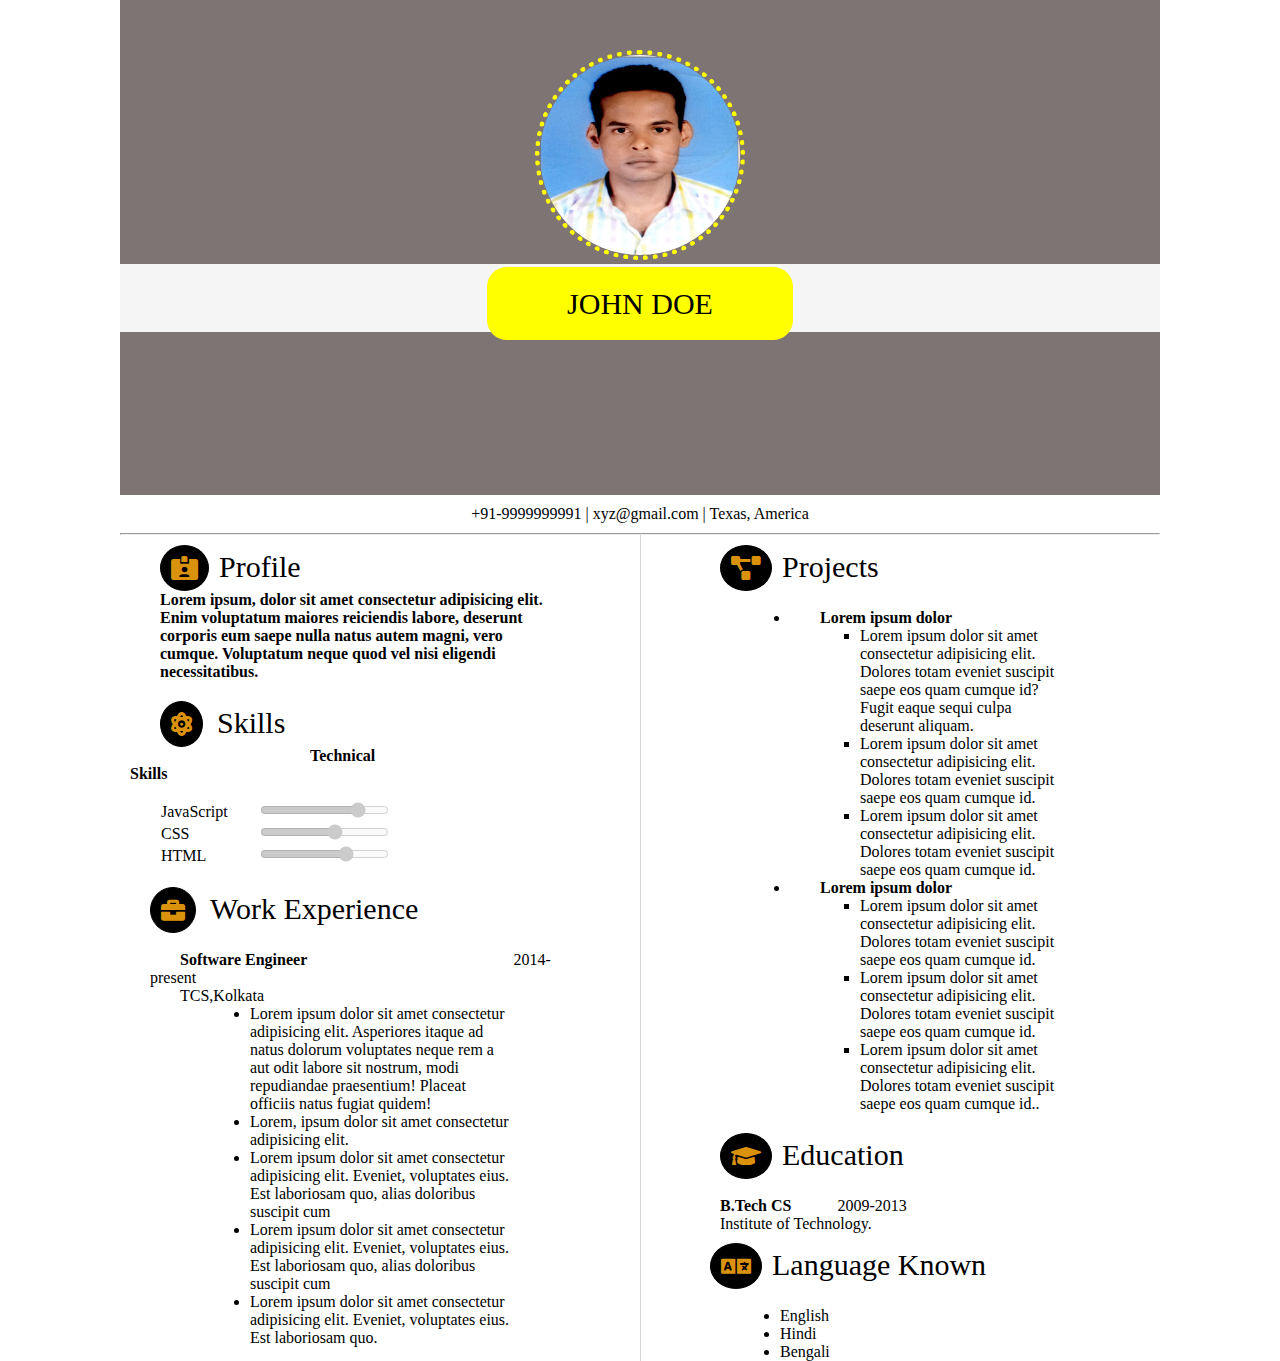
<file: week4tasks/index.html>
<!DOCTYPE html>
<html lang="en">
  <head>
    <meta charset="UTF-8" />
    <meta name="viewport" content="width=device-width, initial-scale=1.0" />
    <title>Resume</title>
    <link
      rel="stylesheet"
      href="https://cdnjs.cloudflare.com/ajax/libs/font-awesome/5.15.1/css/all.min.css"
    />
    <link rel="stylesheet" href="styles.css" />
  </head>

  <body>
    <header>
      <div class="header-class">
        <img src="bpic.jpg" alt="dp" />
        <div class="overlap"></div>
        <div class="name">
          <span class="s-name">John Doe</span>
        </div>
      </div>
    </header>
    <div class="address">
      <p class="p-address">+91-9999999991 | xyz@gmail.com | Texas, America</p>
      <hr />
    </div>

    <div class="column">
      <div class="profile">
        <i class="fas fa-id-card-alt profile"></i
        ><span class="span">Profile</span>
        <h4>
          Lorem ipsum, dolor sit amet consectetur adipisicing elit. Enim
          voluptatum maiores reiciendis labore, deserunt corporis eum saepe
          nulla natus autem magni, vero cumque. Voluptatum neque quod vel nisi
          eligendi necessitatibus.
        </h4>
      </div>
      <div class="skills">
        <i class="fas fa-atom"></i> <span class="span">Skills</span>
        <table>
          <br />
          <b style="padding: 150px">Technical Skills</b>
          <br />
          <br />
          <tr>
            <td>JavaScript</td>
            <td>
              <input
                type="range"
                min="1"
                max="100"
                value="80"
                class="slider"
                disabled
              />
            </td>
          </tr>
          <tr>
            <td>CSS</td>
            <td>
              <input
                type="range"
                min="1"
                max="100"
                value="60"
                class="slider"
                disabled
              />
            </td>
          </tr>
          <tr>
            <td>HTML</td>
            <td>
              <input
                type="range"
                min="1"
                max="100"
                value="70"
                class="slider"
                disabled
              />
            </td>
          </tr>
        </table>
      </div>
      <div class="work-exp">
        <i class="fas fa-briefcase"></i>
        <span class="span">Work Experience</span>
        <br />
        <br />

        <div class="work-exp-sub">
          <b>Software Engineer</b
          ><span style="margin-left: 41%"> 2014-present</span><br />

          <div>TCS,Kolkata</div>
          <ul>
            <li>
              Lorem ipsum dolor sit amet consectetur adipisicing elit.
              Asperiores itaque ad natus dolorum voluptates neque rem a aut odit
              labore sit nostrum, modi repudiandae praesentium! Placeat officiis
              natus fugiat quidem!
            </li>
            <li>Lorem, ipsum dolor sit amet consectetur adipisicing elit.</li>
            <li>
              Lorem ipsum dolor sit amet consectetur adipisicing elit. Eveniet,
              voluptates eius. Est laboriosam quo, alias doloribus suscipit cum
            </li>
            <li>
              Lorem ipsum dolor sit amet consectetur adipisicing elit. Eveniet,
              voluptates eius. Est laboriosam quo, alias doloribus suscipit cum
            </li>
            <li>
              Lorem ipsum dolor sit amet consectetur adipisicing elit. Eveniet,
              voluptates eius. Est laboriosam quo.
            </li>
          </ul>
        </div>
      </div>
      <div class="projects">
        <i class="fas fa-project-diagram"></i><span class="span">Projects</span>
        <br />
        <br />
        <ul>
          <li>
            <b>Lorem ipsum dolor</b>
          </li>
          <ul type="square">
            <li>
              Lorem ipsum dolor sit amet consectetur adipisicing elit. Dolores
              totam eveniet suscipit saepe eos quam cumque id? Fugit eaque sequi
              culpa deserunt aliquam.
            </li>
            <li>
              Lorem ipsum dolor sit amet consectetur adipisicing elit. Dolores
              totam eveniet suscipit saepe eos quam cumque id.
            </li>
            <li>
              Lorem ipsum dolor sit amet consectetur adipisicing elit. Dolores
              totam eveniet suscipit saepe eos quam cumque id.
            </li>
          </ul>
          <li><b>Lorem ipsum dolor</b></li>
          <ul type="square">
            <li>
              Lorem ipsum dolor sit amet consectetur adipisicing elit. Dolores
              totam eveniet suscipit saepe eos quam cumque id.
            </li>
            <li>
              Lorem ipsum dolor sit amet consectetur adipisicing elit. Dolores
              totam eveniet suscipit saepe eos quam cumque id.
            </li>
            <li>
              Lorem ipsum dolor sit amet consectetur adipisicing elit. Dolores
              totam eveniet suscipit saepe eos quam cumque id..
            </li>
          </ul>
        </ul>
      </div>

      <div class="education">
        <i class="fas fa-graduation-cap"></i><span class="span">Education</span>
        <br />
        <br />
        <strong>B.Tech CS</strong> &nbsp;&nbsp;&nbsp;2009-2013<br />
        <p>Institute of Technology.</p>
      </div>

      <div class="language">
        <i class="fas fa-language"></i><span class="span">Language Known</span>
        <br />
        <br />
        <ul>
          <li>English</li>
          <li>Hindi</li>
          <li>Bengali</li>
        </ul>
      </div>
    </div>
  </body>
</html>
</file>
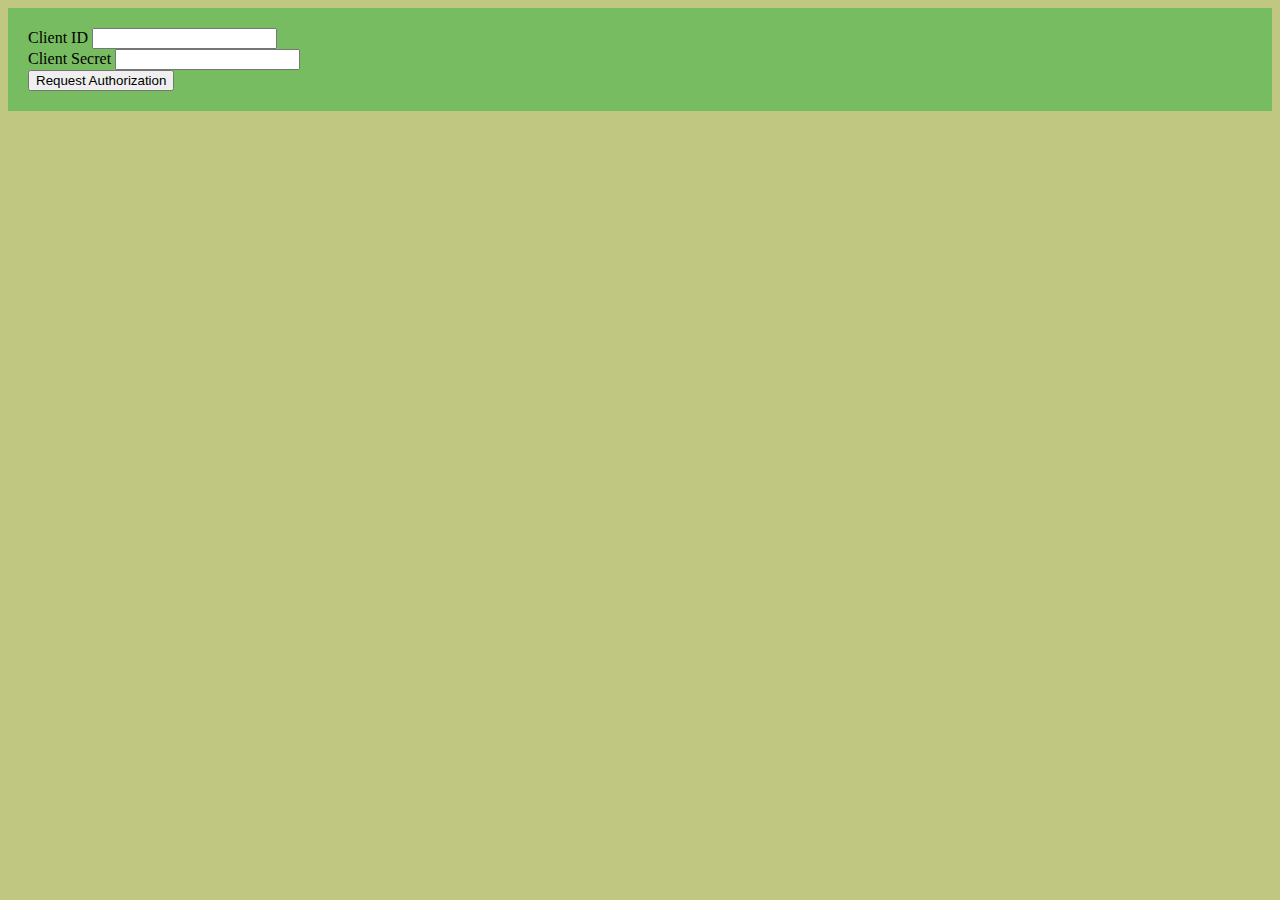
<file: hackathon/Spotify-clone/index.html>
<!DOCTYPE html>
<html lang="en">
  <head>
    <meta charset="UTF-8" />
    <meta name="viewport" content="width=device-width, initial-scale=1.0" />
    <title>Spotify Clone</title>
    <link
      href="https://cdn.jsdelivr.net/npm/bootstrap@5.0.0-beta1/dist/css/bootstrap.min.css"
      rel="stylesheet"
      integrity="sha384-giJF6kkoqNQ00vy+HMDP7azOuL0xtbfIcaT9wjKHr8RbDVddVHyTfAAsrekwKmP1"
      crossorigin="anonymous"
    />
    <link href="style.css" rel="stylesheet" />
    <script src="app.js"></script>
  </head>

  <body onload="onPageLoad()">
    <div class="container">
      <div id="tokenSection" class="row">
        <div class="col">
          <div class="mb-3">
            <label for="clientId" class="form-label">Client ID</label>
            <input
              type="text"
              class="form-control"
              id="clientId"
              placeholder=""
            />
          </div>
          <div class="mb-3">
            <label for="clientSecret" class="form-label">Client Secret</label>
            <input
              type="text"
              class="form-control"
              id="clientSecret"
              placeholder=""
            />
          </div>
          <input
            class="btn btn-primary btn-lg"
            type="button"
            onclick="requestAuthorization()"
            value="Request Authorization"
          /><br />
        </div>
      </div>
      <div id="playlistSection" class="row">
        <div class="col">
          <div class="mb-3">
            <label for="playlists" class="form-label">Playlists</label>
            <select id="playlists" class="form-control"></select>
            <input
              class="btn btn-primary btn-sm mt-3"
              type="button"
              onclick="refreshPlaylists()"
              value="Refresh Playlists"
            />
          </div>

          <div class="mb-3">
            <label for="tracks" class="form-label">Tracks</label>
            <select id="tracks" class="form-control"></select>
            <input
              class="btn btn-primary btn-sm mt-3"
              type="button"
              onclick="fetchTracks()"
              value="Fetch Tracks"
            />
          </div>
          <div class="row mt-3">
            <h6>Playlists Cover</h6>

            <div id="playlistCover" class="row"></div>
          </div>

          <div class="row mt-3">
            <h6>Songs</h6>

            <div id="albumCover" class="row"></div>
          </div>
        </div>
      </div>
    </div>
  </body>
</html>
</file>
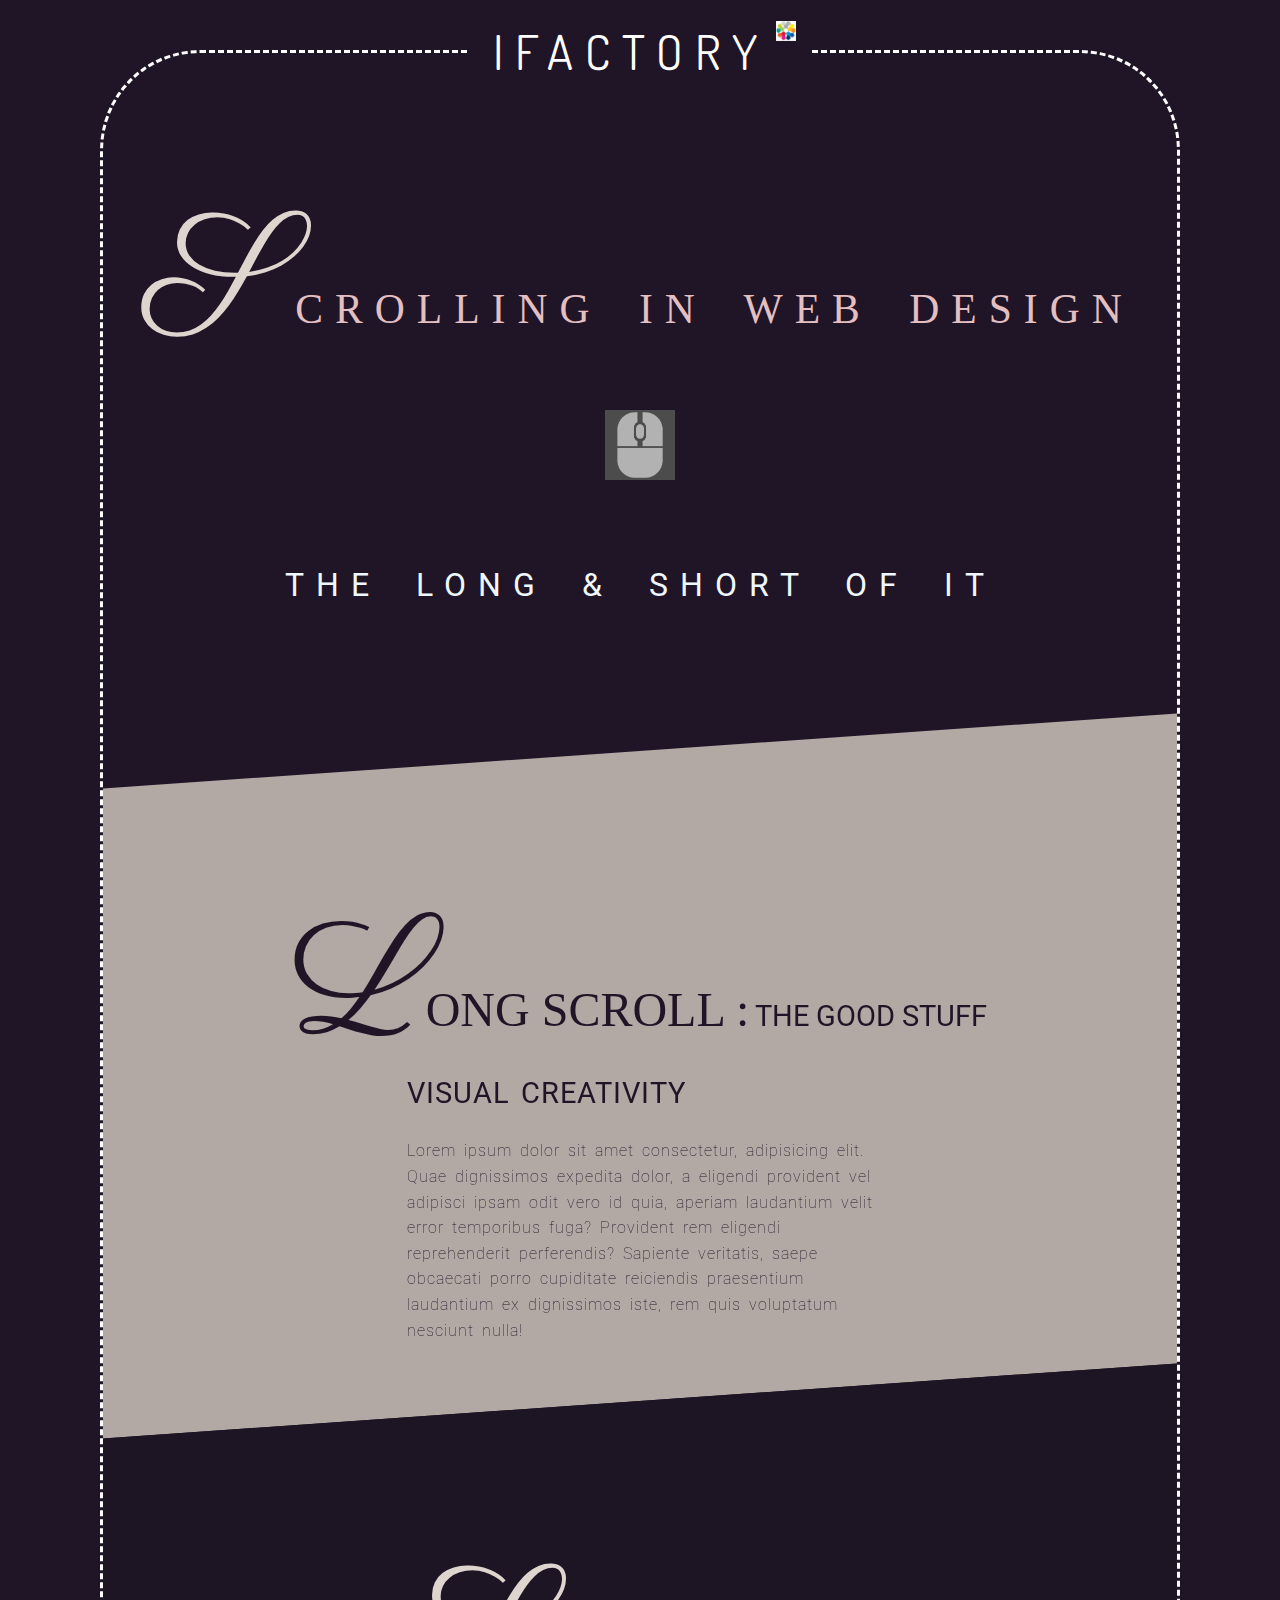
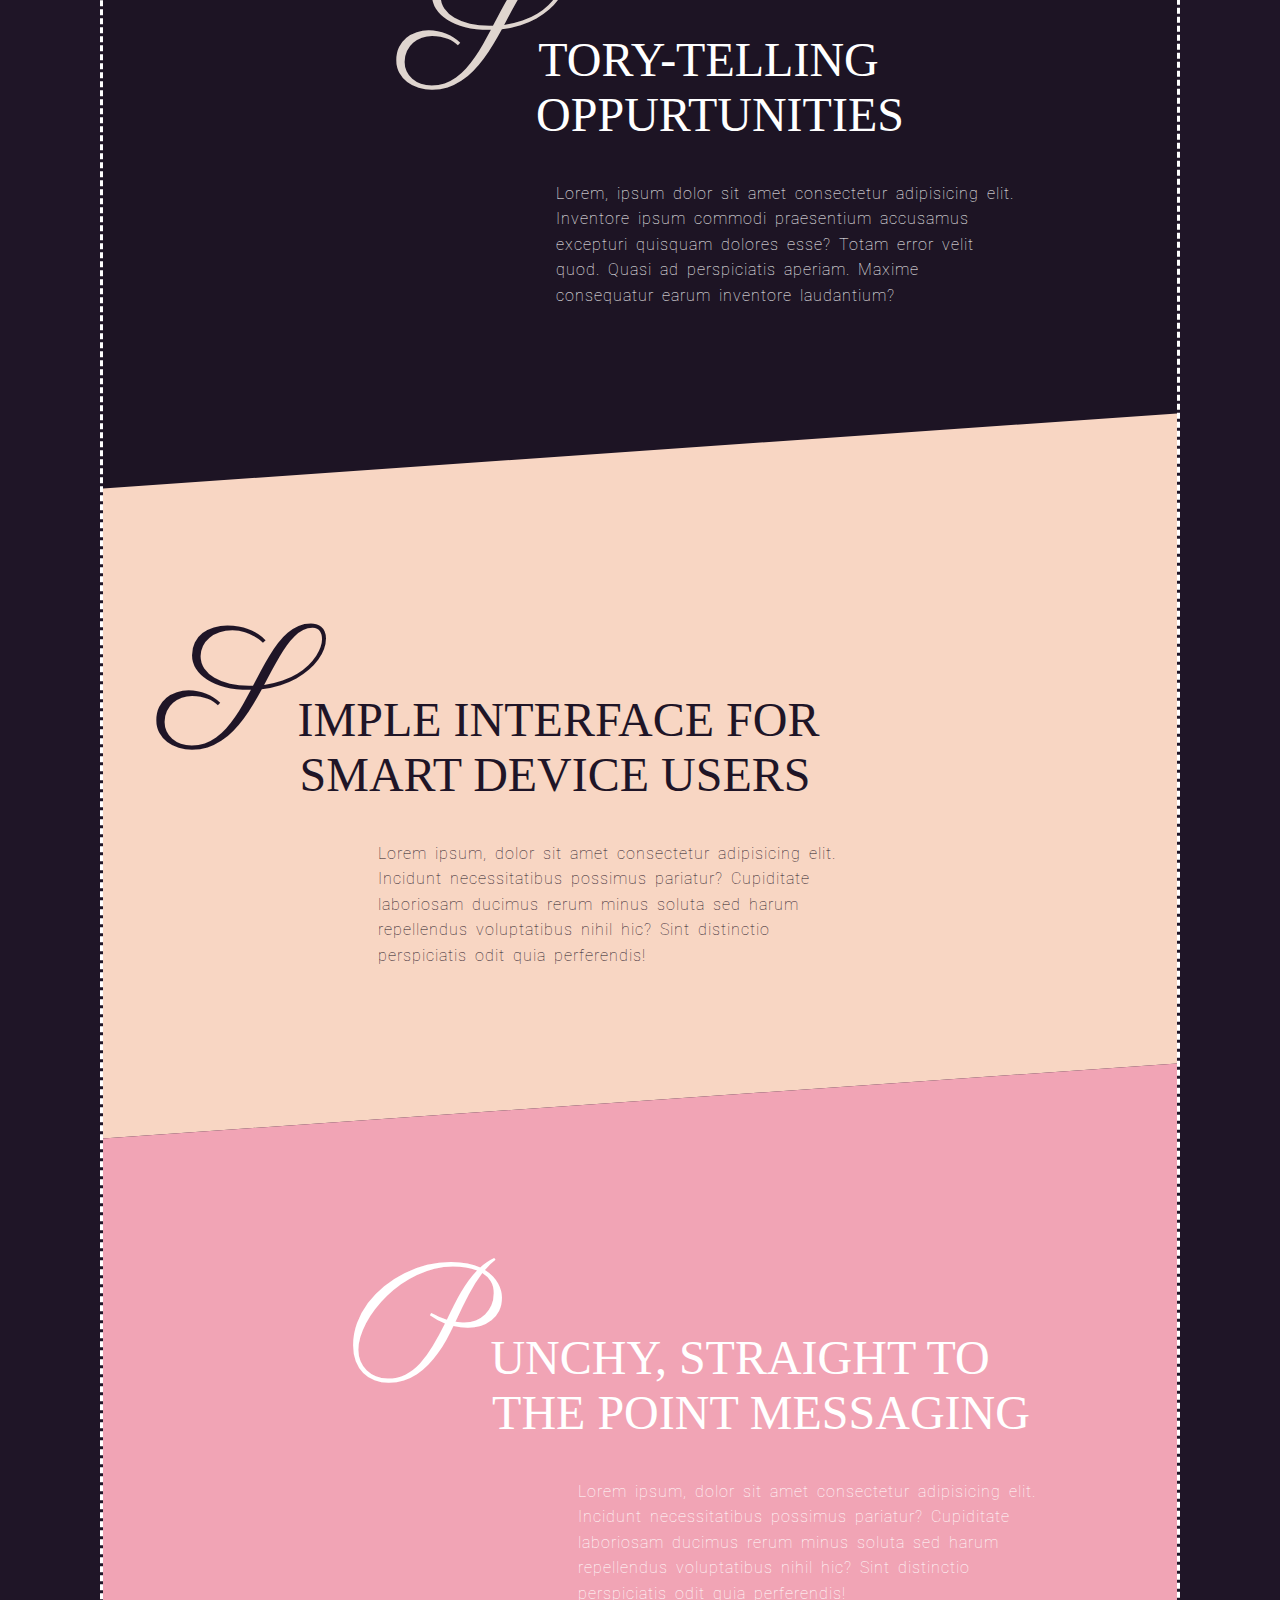
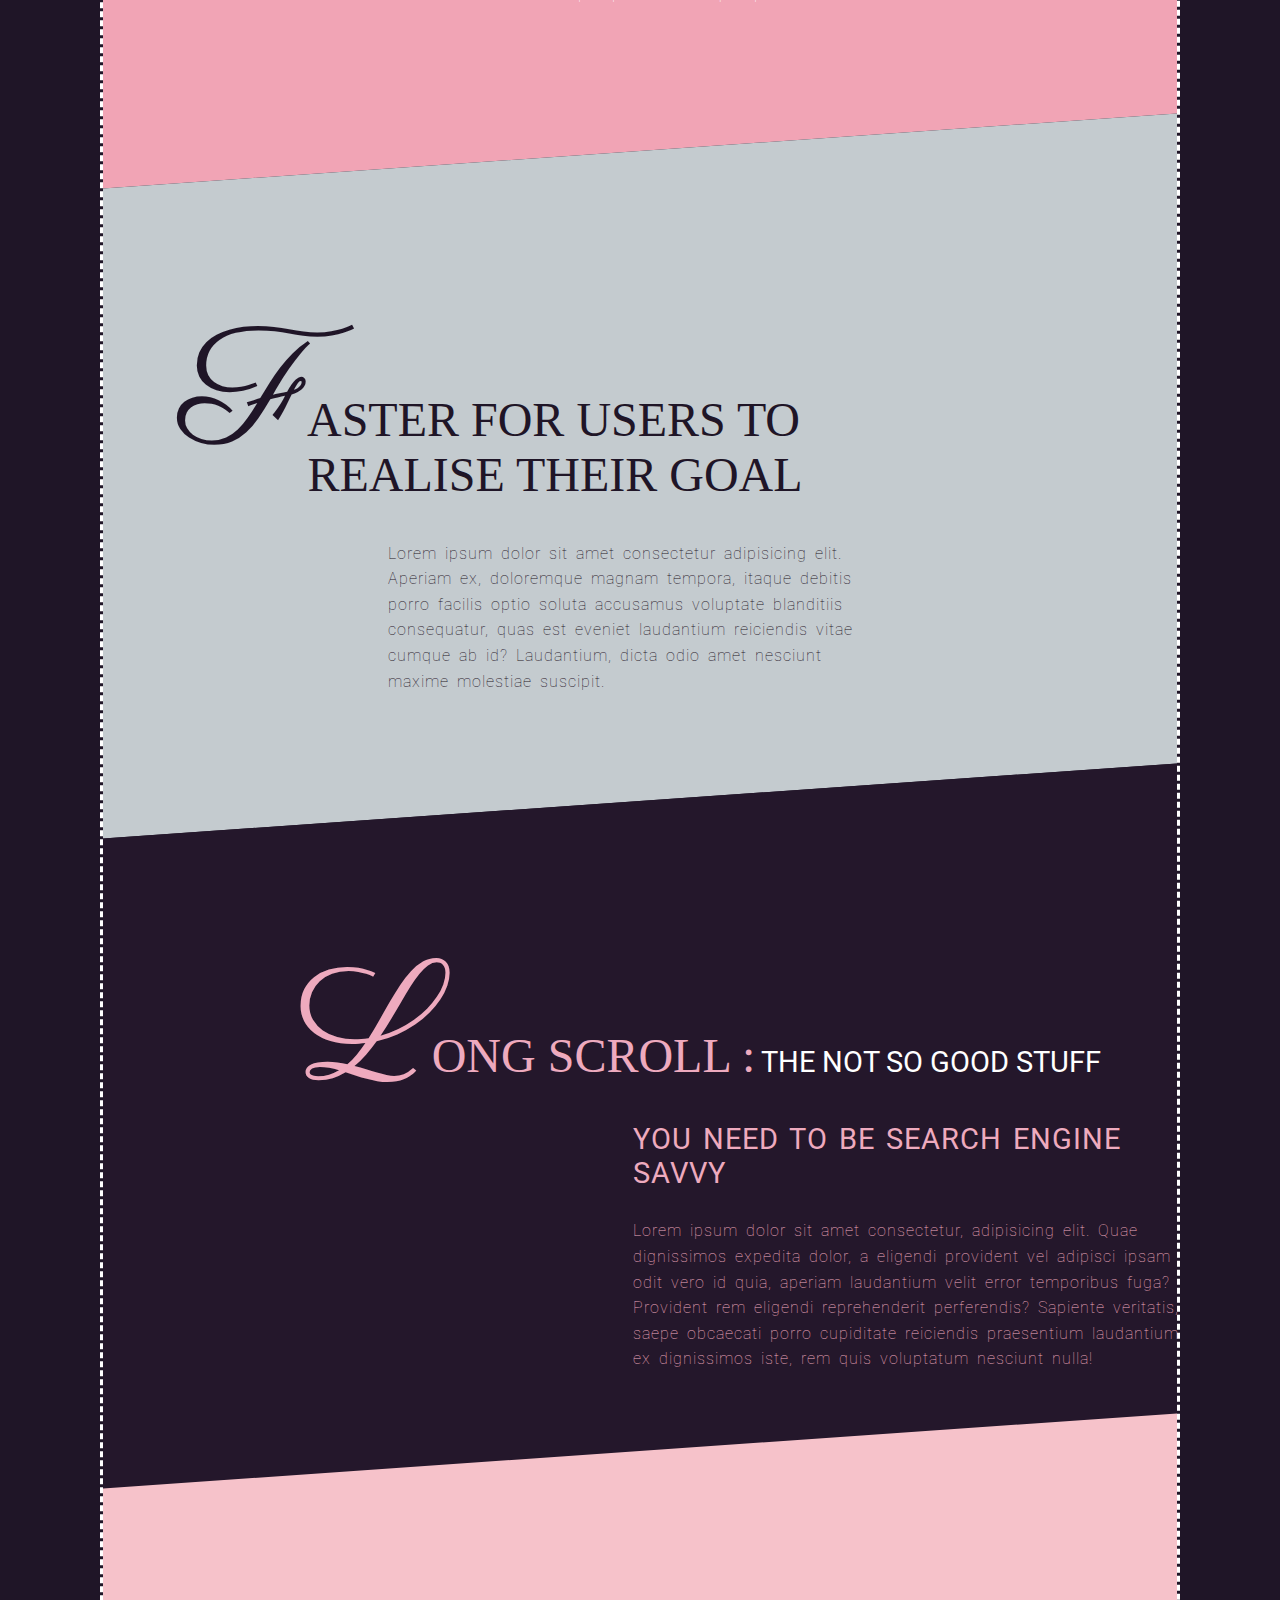
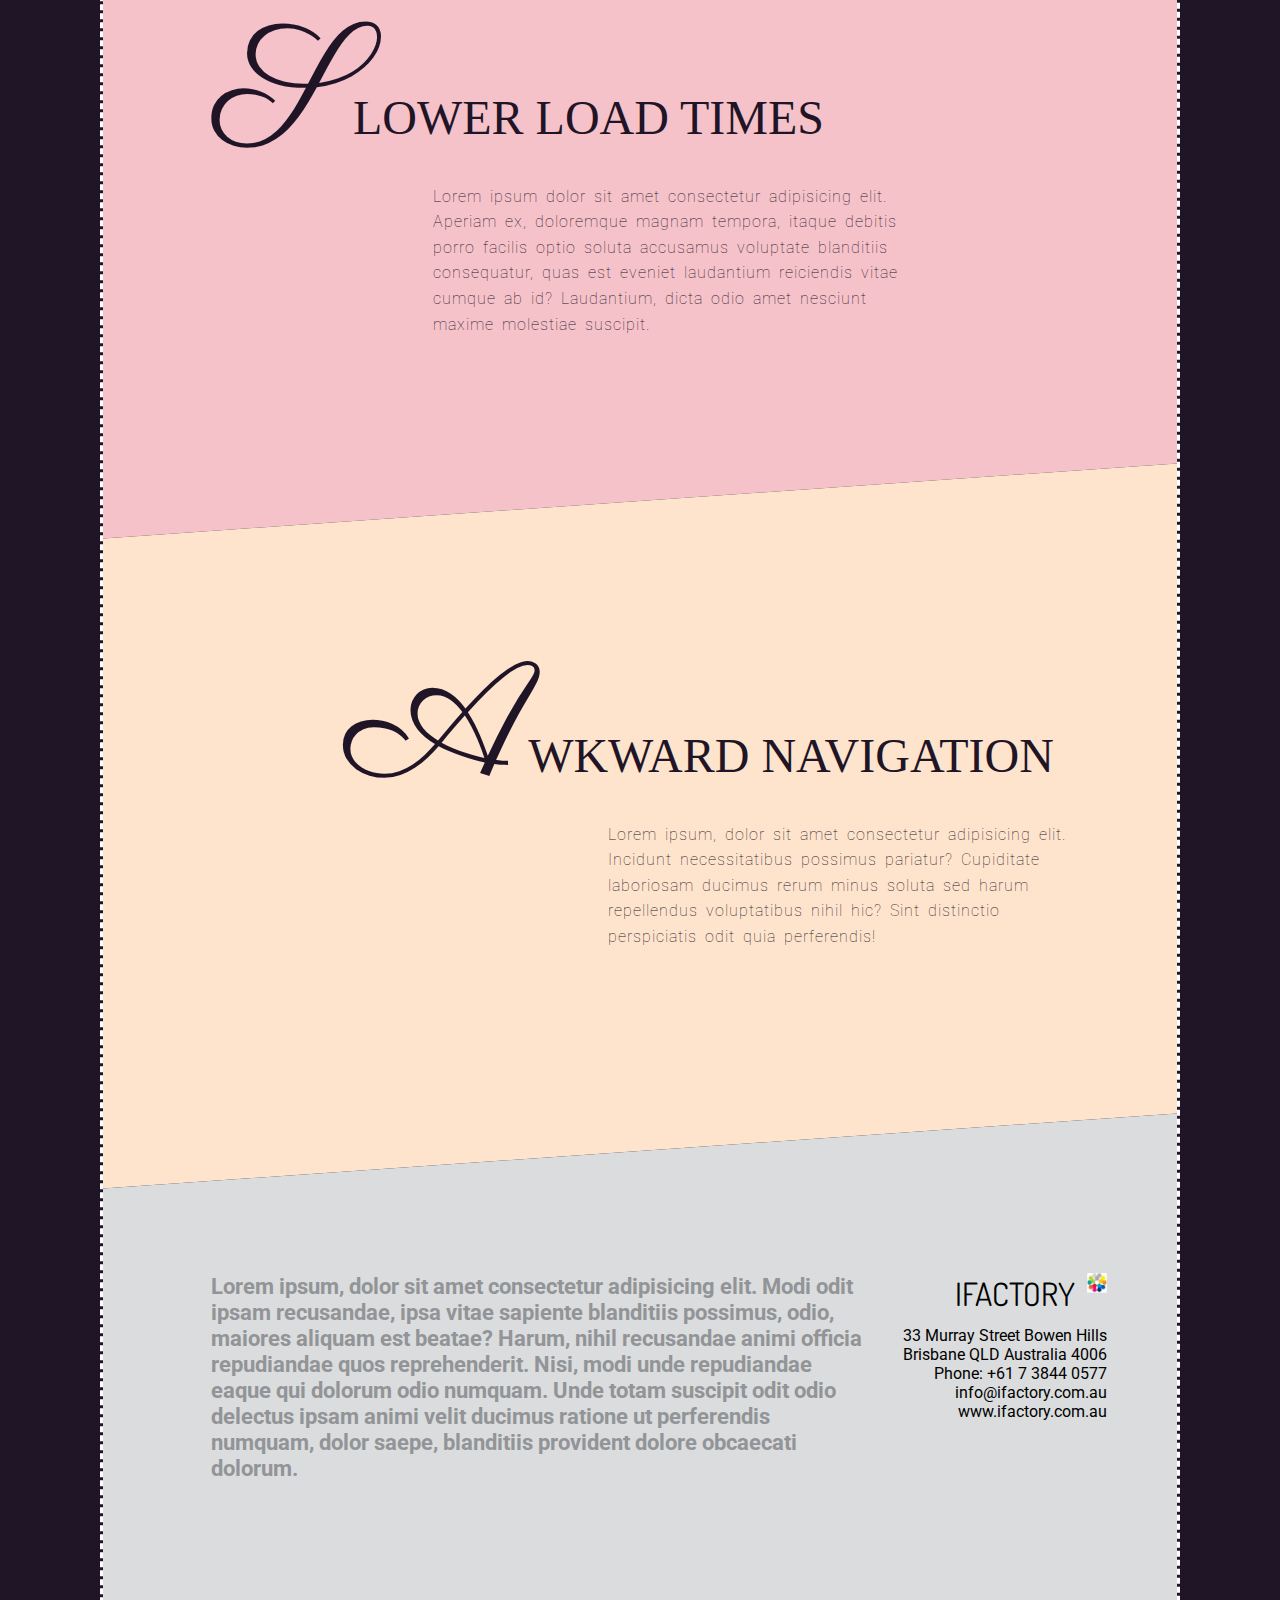
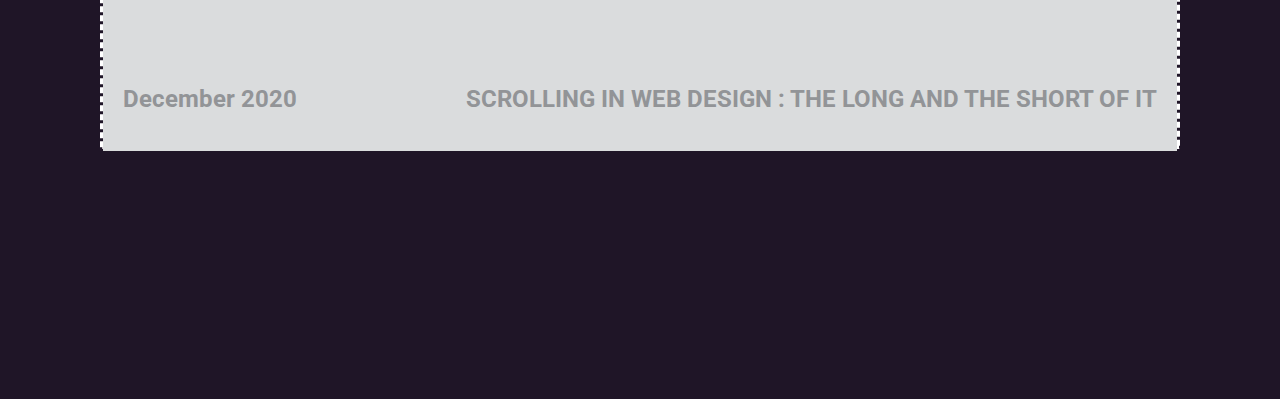
<file: week5task/html-css2/index.html>
<!DOCTYPE html>
<html lang="en">
  <head>
    <meta charset="UTF-8" />
    <meta name="viewport" content="width=device-width, initial-scale=1.0" />
    <title>Scrolling Task</title>
    <link rel="stylesheet" href="styles.css" />
  </head>
  <body>
    <div class="border">
      <div class="top-container">
        <div class="logo">
          <img
            src="8ca8f4df69ef2f7d415a78e5af6bb55e.png"
            alt="circle"
            srcset=""
            style="float: right; padding-right: 14px; height: 20px; width: 20px"
          />
          <p style="padding-left: 15px">IFACTORY</p>
        </div>
        <p>
          <span class="cur">S</span
          ><span class="head-weight">CROLLING IN WEB DESIGN</span>
        </p>
        <img
          src="images.png"
          alt="mouse"
          srcset=""
          style="filter: invert(70%); height: 70px; width: 70px"
        />
        <p style="color: aliceblue; font-size: 2rem; padding-top: 50px">
          THE LONG & SHORT OF IT
        </p>
      </div>
      <div class="container-1">
        <div class="conts">
          <p style="color: #1f1527; font-size: 1.8rem">
            <span class="cur" style="color: #1f1527">L</span
            ><span class="head-weight" style="color: #1f1527; font-size: 3rem"
              >ONG SCROLL :</span
            >
            THE GOOD STUFF
          </p>
          <div class="cont-div">
            <p style="color: #1f1527; font-size: 1.8rem">VISUAL CREATIVITY</p>
            <p
              style="
                color: #1f1527;
                font-weight: lighter;
                font-size: 1rem;
                line-height: 1.6rem;
              "
            >
              Lorem ipsum dolor sit amet consectetur, adipisicing elit. Quae
              dignissimos expedita dolor, a eligendi provident vel adipisci
              ipsam odit vero id quia, aperiam laudantium velit error temporibus
              fuga? Provident rem eligendi reprehenderit perferendis? Sapiente
              veritatis, saepe obcaecati porro cupiditate reiciendis praesentium
              laudantium ex dignissimos iste, rem quis voluptatum nesciunt
              nulla!
            </p>
          </div>
        </div>
      </div>
      <div class="container-2">
        <div class="conts">
          <p style="color: #1f1527; font-size: 1.8rem">
            <span class="cur">S</span
            ><span class="head-weight" style="color: white; font-size: 3rem"
              >TORY-TELLING <br /><span
                style="position: relative; bottom: 60px; left: 80px"
                >OPPURTUNITIES</span
              ></span
            >
          </p>
          <div class="cont-div-2">
            <p
              style="
                color: white;
                font-weight: lighter;
                font-size: 1rem;
                line-height: 1.6rem;
              "
            >
              Lorem, ipsum dolor sit amet consectetur adipisicing elit.
              Inventore ipsum commodi praesentium accusamus excepturi quisquam
              dolores esse? Totam error velit quod. Quasi ad perspiciatis
              aperiam. Maxime consequatur earum inventore laudantium?
            </p>
          </div>
        </div>
      </div>
      <div class="container-3">
        <div class="conts" style="position: relative; right: 150px">
          <p style="color: #1f1527; font-size: 1.8rem">
            <span class="cur" style="color: #1f1527">S</span
            ><span class="head-weight" style="color: #1f1527; font-size: 3rem"
              >IMPLE INTERFACE FOR <br /><span
                style="position: relative; bottom: 60px; left: 65px"
                >SMART DEVICE USERS</span
              ></span
            >
          </p>
          <div class="cont-div-3">
            <p
              style="
                color: #1f1527;
                font-weight: lighter;
                font-size: 1rem;
                line-height: 1.6rem;
              "
            >
              Lorem ipsum, dolor sit amet consectetur adipisicing elit. Incidunt
              necessitatibus possimus pariatur? Cupiditate laboriosam ducimus
              rerum minus soluta sed harum repellendus voluptatibus nihil hic?
              Sint distinctio perspiciatis odit quia perferendis!
            </p>
          </div>
        </div>
      </div>
      <div class="container-4">
        <div class="conts" style="position: relative; left: 30px">
          <p style="color: white; font-size: 1.8rem">
            <span class="cur" style="color: white">P</span
            ><span class="head-weight" style="color: white; font-size: 3rem"
              >UNCHY, STRAIGHT TO <br /><span
                style="position: relative; bottom: 60px; left: 91px"
                >THE POINT MESSAGING</span
              ></span
            >
          </p>
          <div class="cont-div-4">
            <p
              style="
                color: white;
                font-weight: lighter;
                font-size: 1rem;
                line-height: 1.6rem;
              "
            >
              Lorem ipsum, dolor sit amet consectetur adipisicing elit. Incidunt
              necessitatibus possimus pariatur? Cupiditate laboriosam ducimus
              rerum minus soluta sed harum repellendus voluptatibus nihil hic?
              Sint distinctio perspiciatis odit quia perferendis!
            </p>
          </div>
        </div>
      </div>
      <div class="container-5">
        <div class="conts" style="position: relative; right: 150px">
          <p style="color: #1f1527; font-size: 1.8rem">
            <span class="cur" style="color: #1f1527">F</span
            ><span class="head-weight" style="color: #1f1527; font-size: 3rem"
              >ASTER FOR USERS TO <br /><span
                style="position: relative; bottom: 60px; left: 65px"
                >REALISE THEIR GOAL</span
              ></span
            >
          </p>
          <div class="cont-div-5">
            <p
              style="
                color: #1f1527;
                font-weight: lighter;
                font-size: 1rem;
                line-height: 1.6rem;
              "
            >
              Lorem ipsum dolor sit amet consectetur adipisicing elit. Aperiam
              ex, doloremque magnam tempora, itaque debitis porro facilis optio
              soluta accusamus voluptate blanditiis consequatur, quas est
              eveniet laudantium reiciendis vitae cumque ab id? Laudantium,
              dicta odio amet nesciunt maxime molestiae suscipit.
            </p>
          </div>
        </div>
      </div>
      <div class="container-6">
        <div class="conts" style="position: relative; left: 60px">
          <p style="color: #eeaabe; font-size: 1.8rem">
            <span class="cur" style="color: #eeaabe">L</span
            ><span class="head-weight" style="color: #eeaabe; font-size: 3rem"
              >ONG SCROLL :</span
            ><span style="color: white"> THE NOT SO GOOD STUFF</span>
          </p>
          <div class="cont-div-6">
            <p style="color: #eeaabe; font-size: 1.8rem">
              YOU NEED TO BE SEARCH ENGINE SAVVY
            </p>
            <p
              style="
                color: #eeaabe;
                font-weight: lighter;
                font-size: 1rem;
                line-height: 1.6rem;
              "
            >
              Lorem ipsum dolor sit amet consectetur, adipisicing elit. Quae
              dignissimos expedita dolor, a eligendi provident vel adipisci
              ipsam odit vero id quia, aperiam laudantium velit error temporibus
              fuga? Provident rem eligendi reprehenderit perferendis? Sapiente
              veritatis, saepe obcaecati porro cupiditate reiciendis praesentium
              laudantium ex dignissimos iste, rem quis voluptatum nesciunt
              nulla!
            </p>
          </div>
        </div>
      </div>
      <div class="container-7">
        <div class="conts" style="position: relative; right: 120px">
          <p style="color: #1f1527; font-size: 1.8rem">
            <span class="cur" style="color: #1f1527">S</span
            ><span class="head-weight" style="color: #1f1527; font-size: 3rem"
              >LOWER LOAD TIMES</span
            >
          </p>
          <div class="cont-div-7">
            <p
              style="
                color: #1f1527;
                font-weight: lighter;
                font-size: 1rem;
                line-height: 1.6rem;
              "
            >
              Lorem ipsum dolor sit amet consectetur adipisicing elit. Aperiam
              ex, doloremque magnam tempora, itaque debitis porro facilis optio
              soluta accusamus voluptate blanditiis consequatur, quas est
              eveniet laudantium reiciendis vitae cumque ab id? Laudantium,
              dicta odio amet nesciunt maxime molestiae suscipit.
            </p>
          </div>
        </div>
      </div>
      <div class="container-8">
        <div class="conts" style="position: relative; left: 60px">
          <p style="color: #1f1527; font-size: 1.8rem">
            <span class="cur" style="color: #1f1527">A</span
            ><span class="head-weight" style="color: #1f1527; font-size: 3rem"
              >WKWARD NAVIGATION</span
            >
          </p>
          <div class="cont-div-4">
            <p
              style="
                color: #1f1527;
                font-weight: lighter;
                font-size: 1rem;
                line-height: 1.6rem;
              "
            >
              Lorem ipsum, dolor sit amet consectetur adipisicing elit. Incidunt
              necessitatibus possimus pariatur? Cupiditate laboriosam ducimus
              rerum minus soluta sed harum repellendus voluptatibus nihil hic?
              Sint distinctio perspiciatis odit quia perferendis!
            </p>
          </div>
        </div>
      </div>
      <div class="footer">
        <div class="conts">
          <div class="f-desc">
            <p class="f-d">
              Lorem ipsum, dolor sit amet consectetur adipisicing elit. Modi
              odit ipsam recusandae, ipsa vitae sapiente blanditiis possimus,
              odio, maiores aliquam est beatae? Harum, nihil recusandae animi
              officia repudiandae quos reprehenderit. Nisi, modi unde
              repudiandae eaque qui dolorum odio numquam. Unde totam suscipit
              odit odio delectus ipsam animi velit ducimus ratione ut
              perferendis numquam, dolor saepe, blanditiis provident dolore
              obcaecati dolorum.
            </p>
          </div>
          <div class="f-title">
            <div class="footer-logo">
              <img
                src="8ca8f4df69ef2f7d415a78e5af6bb55e.png"
                alt="circle"
                srcset=""
                style="
                  float: right;
                  position: relative;
                  right: 20px;
                  height: 20px;
                  width: 20px;
                "
              />
              <p>IFACTORY</p>
            </div>
            <div class="title-cont-f">
              <p>
                33 Murray Street Bowen Hills <br />Brisbane QLD Australia 4006
                <br />Phone: +61 7 3844 0577 <br />info@ifactory.com.au
                <br />www.ifactory.com.au
              </p>
            </div>
          </div>
        </div>
      </div>
      <div class="footerf">
        <div class="date">
          <p>December 2020</p>
        </div>
        <div class="fnote">
          <p>SCROLLING IN WEB DESIGN : THE LONG AND THE SHORT OF IT</p>
        </div>
      </div>
    </div>
  </body>
</html>
</file>
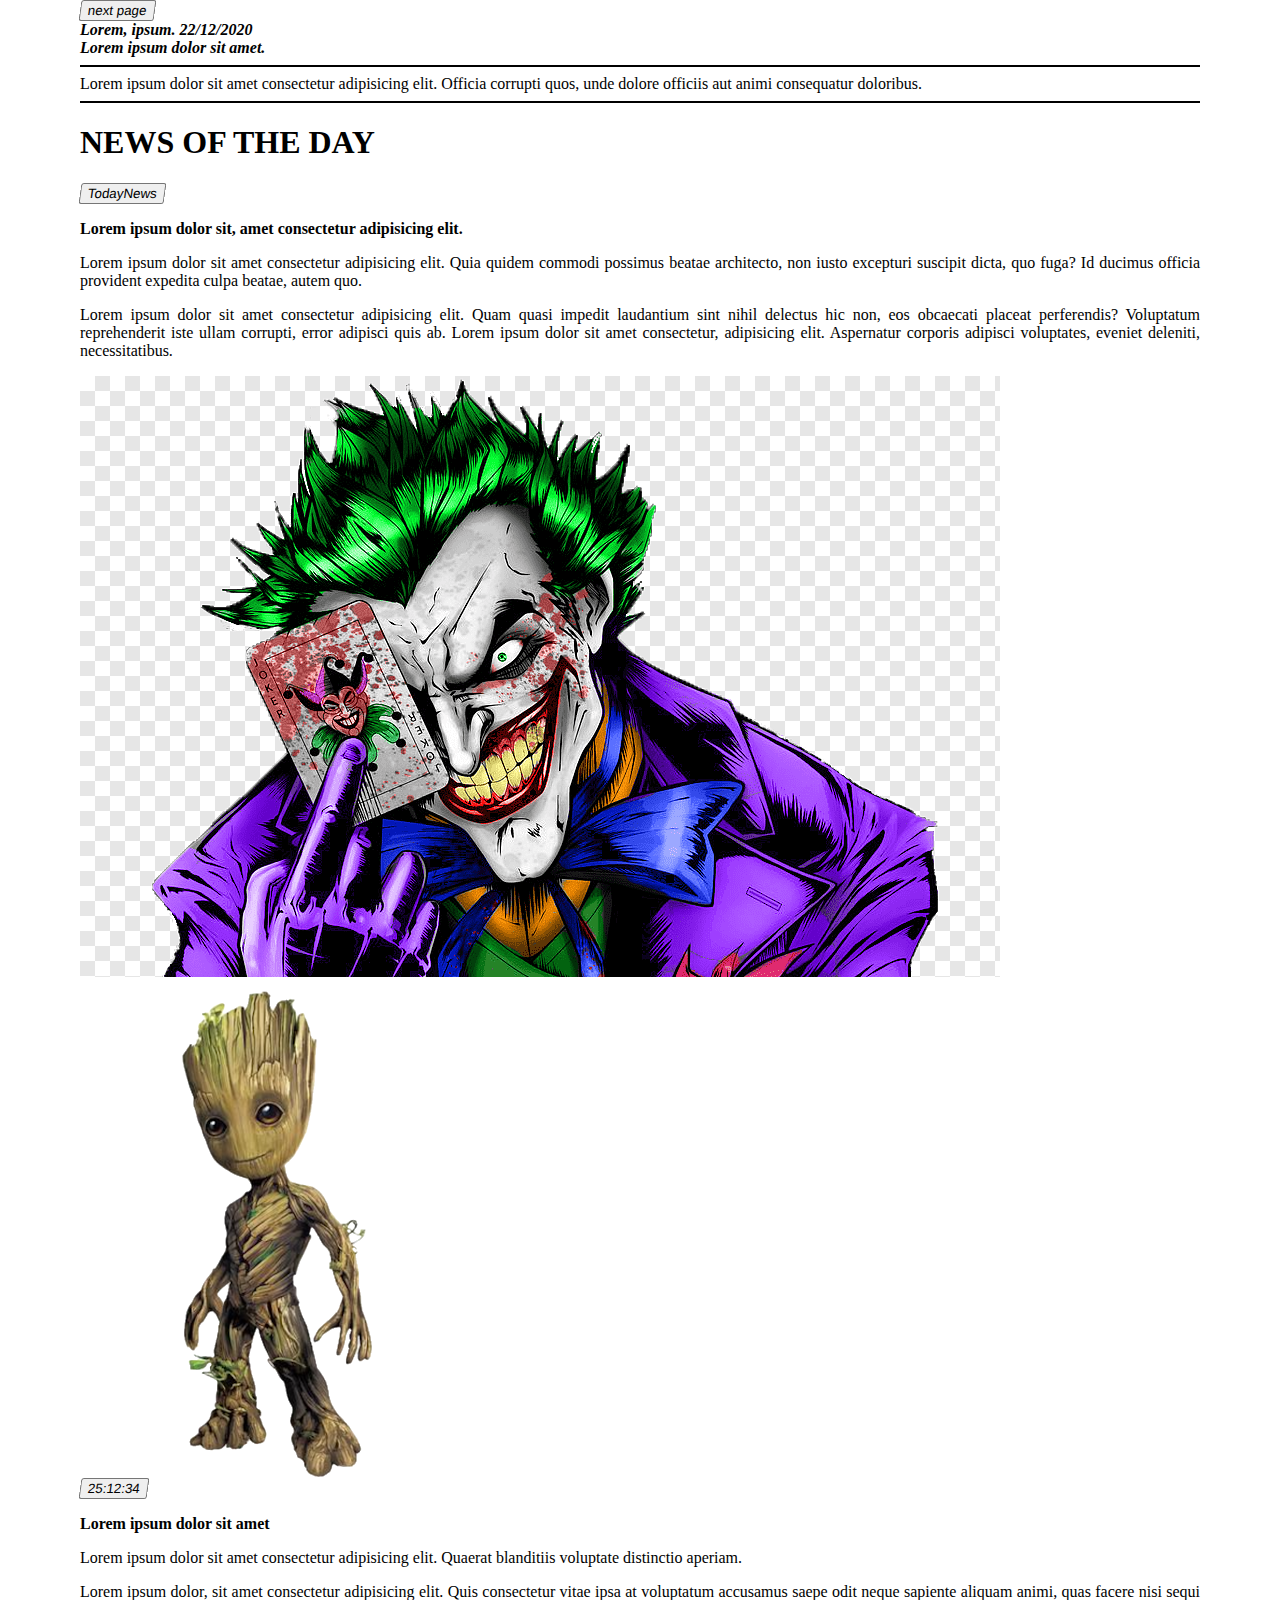
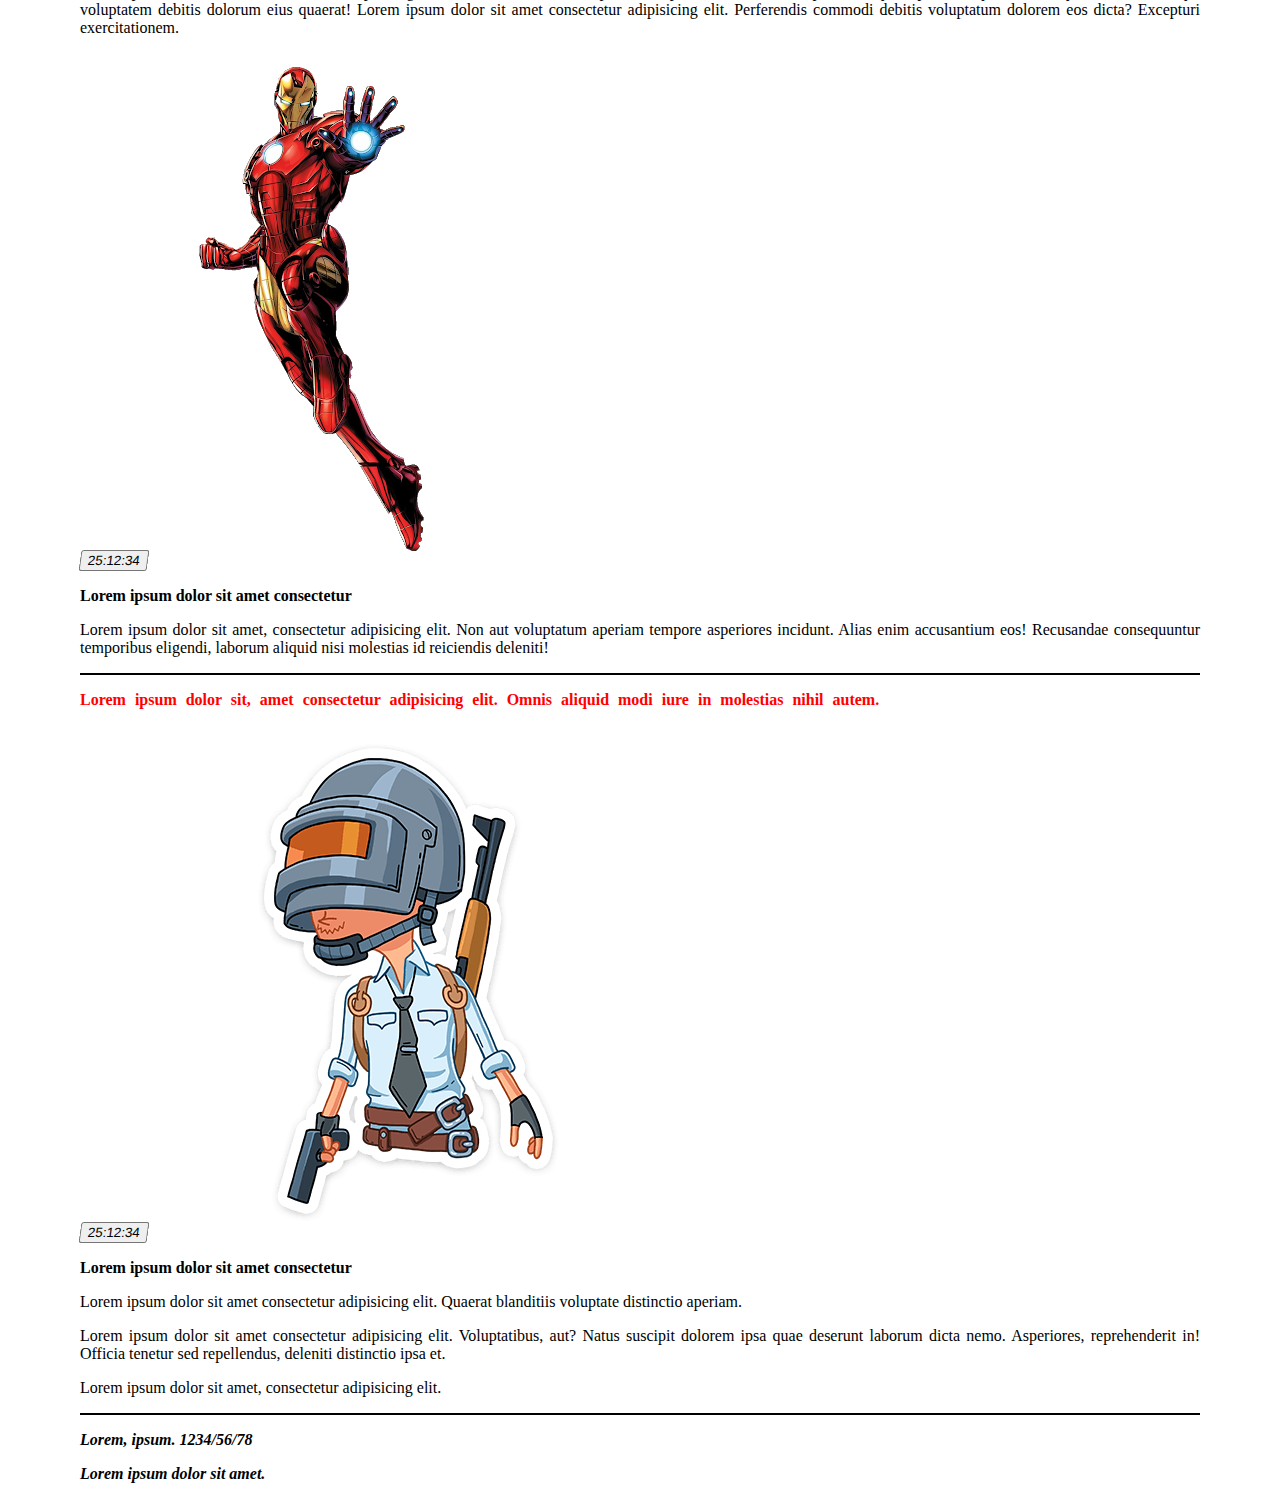
<file: week5task/news_paper/index.html>
<!DOCTYPE html>
<html lang="en">
  <head>
    <meta charset="UTF-8" />
    <meta name="viewport" content="width=device-width, initial-scale=1.0" />
    <title>Responsice Newspaper</title>
    <link
      rel="stylesheet"
      href="https://cdn.jsdelivr.net/npm/bootstrap@4.5.3/dist/css/bootstrap.min.css"
      integrity="sha384-TX8t27EcRE3e/ihU7zmQxVncDAy5uIKz4rEkgIXeMed4M0jlfIDPvg6uqKI2xXr2"
      crossorigin="anonymous"
    />
    <link rel="stylesheet" href="styles.css" />
  </head>

  <body>
    <a href="page2.html"><button type="button" class="btn btn-light">next page</button></a>
       <div class="header">
        <div class="row">
          <div class="col-sm-4">
            <i><b>Lorem, ipsum. 22/12/2020 </b></i>
          </div>
          <div class="col-sm-4 offset-sm-4">
            <i><b>Lorem ipsum dolor sit amet.</b></i>
          </div>
        </div>
      </div>
      <div class="container-1">
        <hr/>
        Lorem ipsum dolor sit amet consectetur adipisicing elit. Officia
        corrupti quos, unde dolore officiis aut animi consequatur doloribus.
        <hr/>
        <h1 class="bolder-news">News of the day</h1>
      </div>

      <div class="container-2">
        <div class="row">
          <div class="col-4">
            <button type="button" class="btn btn-danger">TodayNews</button>
          </div>
        </div>
        <div class="row">
          <div class="col-sm-6">
            <div class="d-flex flex-column">
              <div class="p-2 mb-6 mt-2 item-hl">
                <p>
                  <b
                    >Lorem ipsum dolor sit, amet consectetur adipisicing elit.
                </b>
                </p>
              </div>
              <div class="p-2">
                <p>
                  Lorem ipsum dolor sit amet consectetur adipisicing elit. Quia
                  quidem commodi possimus beatae architecto, non iusto excepturi
                  suscipit dicta, quo fuga? Id ducimus officia provident
                  expedita culpa beatae, autem quo.
                </p>
              </div>
              <div class="p-2">
                <p>
                  Lorem ipsum dolor sit amet consectetur adipisicing elit. Quam
                  quasi impedit laudantium sint nihil delectus hic non, eos
                  obcaecati placeat perferendis? Voluptatum reprehenderit iste
                  ullam corrupti, error adipisci quis ab. Lorem ipsum dolor sit
                  amet consectetur, adipisicing elit. Aspernatur corporis
                  adipisci voluptates, eveniet deleniti, necessitatibus.
                </p>
              </div>
            </div>
          </div>
          <div class="col-sm-6">
            <img
              src="joker.png"
              class="img-fluid p-2"
              alt="image"
              
            />
          </div>
        </div>
      </div>
      <div class="container-3">
        <div class="row mt-4">
          <div class="col-sm-4">
            <button type="button" class="btn btn-danger">25:12:34</button>
            <img
              src="groot.png"
              class="img-fluid"
              alt="image"
            />
            <p><b>Lorem ipsum dolor sit amet </b></p>
            <p>
              Lorem ipsum dolor sit amet consectetur adipisicing elit. Quaerat
              blanditiis voluptate distinctio aperiam.
            </p>
            <p>
              Lorem ipsum dolor, sit amet consectetur adipisicing elit. Quis
              consectetur vitae ipsa at voluptatum accusamus saepe odit neque
              sapiente aliquam animi, quas facere nisi sequi voluptatem debitis
              dolorum eius quaerat! Lorem ipsum dolor sit amet consectetur
              adipisicing elit. Perferendis commodi debitis voluptatum dolorem
              eos dicta? Excepturi exercitationem.
            </p>
          </div>
          <div class="col-sm-4">
            <button type="button" class="btn btn-danger">25:12:34</button>
            <img
              src="ironman.png"
              class="img-fluid"
              alt="image"
            />
            <p><b>Lorem ipsum dolor sit amet consectetur </b></p>
            <p>
              Lorem ipsum dolor sit amet, consectetur adipisicing elit. Non aut
              voluptatum aperiam tempore asperiores incidunt. Alias enim
              accusantium eos! Recusandae consequuntur temporibus eligendi,
              laborum aliquid nisi molestias id reiciendis deleniti!
            </p>
            <hr />
            <p class="redtext">
              Lorem ipsum dolor sit, amet consectetur adipisicing elit. Omnis
              aliquid modi iure in molestias nihil autem.
            </p>
          </div>
          <div class="col-sm-4">
            <button type="button" class="btn btn-danger">25:12:34</button>
            <img
              src="pubg.png"
              class="img-fluid"
              alt="image"
            />
            <p><b>Lorem ipsum dolor sit amet consectetur </b></p>
            <p>
              Lorem ipsum dolor sit amet consectetur adipisicing elit. Quaerat
              blanditiis voluptate distinctio aperiam.
            </p>
            <p>
              Lorem ipsum dolor sit amet consectetur adipisicing elit.
              Voluptatibus, aut? Natus suscipit dolorem ipsa quae deserunt
              laborum dicta nemo. Asperiores, reprehenderit in! Officia tenetur
              sed repellendus, deleniti distinctio ipsa et.
            </p>
            <p>Lorem ipsum dolor sit amet, consectetur adipisicing elit.</p>
          </div>
        </div>
      </div>
      <div class="footer">
        <hr />

        <div class="row">
          <div class="col-sm-4">
            <p>
              <i><b>Lorem, ipsum. 1234/56/78</b></i>
            </p>
          </div>
          <div class="col-sm-4 offset-sm-4">
            <p>
              <i><b>Lorem ipsum dolor sit amet.</b></i>
            </p>
          </div>
        </div>
      </div>
    </div>
    <script
      src="https://code.jquery.com/jquery-3.5.1.slim.min.js"
      integrity="sha384-DfXdz2htPH0lsSSs5nCTpuj/zy4C+OGpamoFVy38MVBnE+IbbVYUew+OrCXaRkfj"
      crossorigin="anonymous"
    ></script>
    <script
      src="https://cdn.jsdelivr.net/npm/bootstrap@4.5.3/dist/js/bootstrap.bundle.min.js"
      integrity="sha384-ho+j7jyWK8fNQe+A12Hb8AhRq26LrZ/JpcUGGOn+Y7RsweNrtN/tE3MoK7ZeZDyx"
      crossorigin="anonymous"
    ></script>
  </body>
</html>
</file>
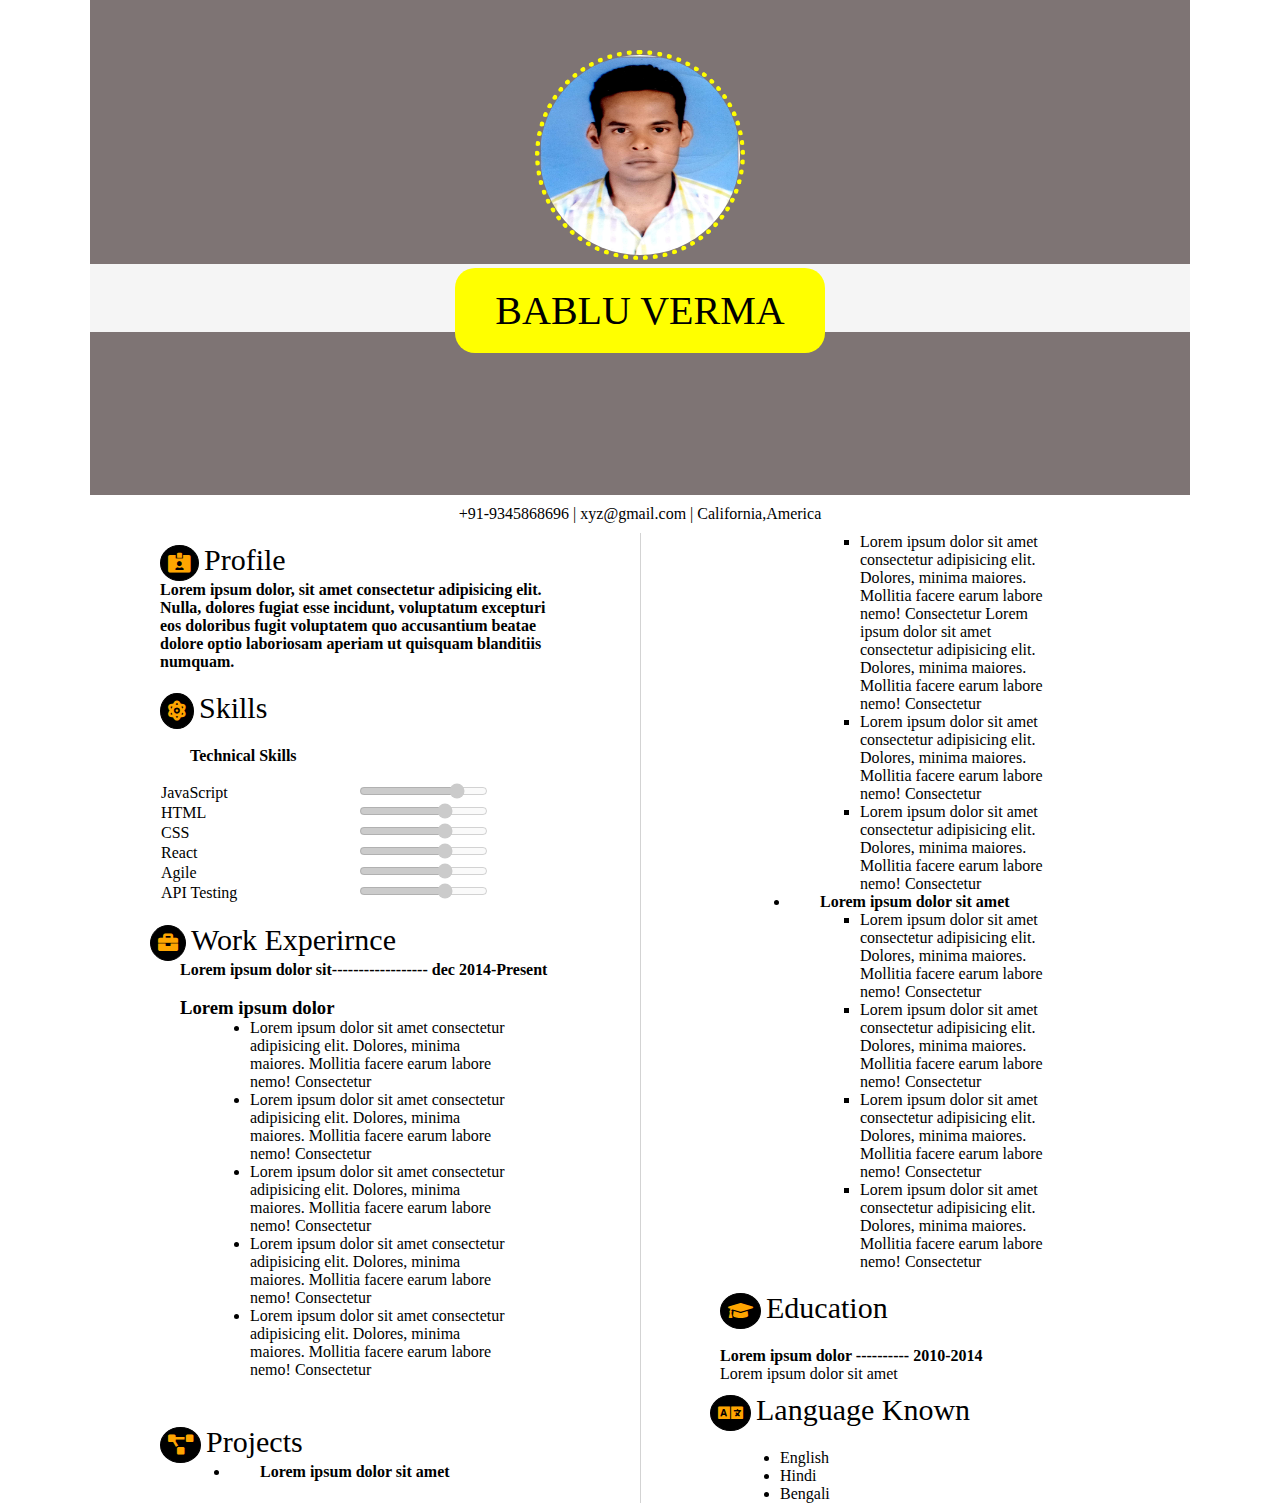
<file: week6task/resume_dom/index.html>
<!DOCTYPE html>
<html lang="en">
  <head>
    <meta charset="UTF-8" />
    <meta name="viewport" content="width=device-width, initial-scale=1.0" />
    <title>Resume-DOM</title>
    <link
      rel="stylesheet"
      href="https://cdnjs.cloudflare.com/ajax/libs/font-awesome/5.15.1/css/all.min.css"
    />
    <link rel="stylesheet" href="styles.css" />
  </head>

  <body>
    <script src="script.js"></script>
  </body>
</html>
</file>
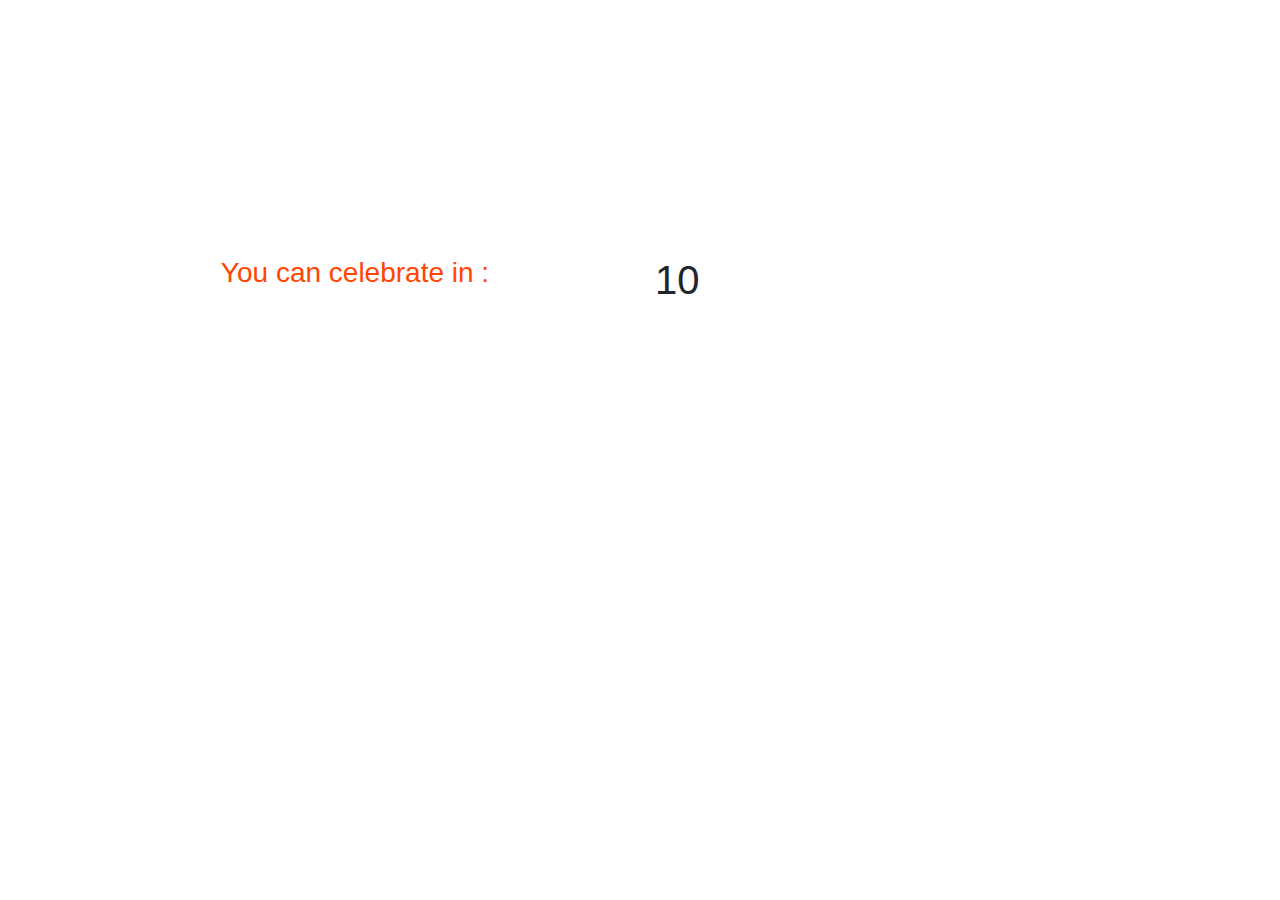
<file: week7task/callback hell/index.html>
<!DOCTYPE html>
<html lang="en">
  <head>
    <meta charset="utf-8" />
    <meta name="viewport" content="width=device-width, initial-scale=1" />
    <link
      rel="stylesheet"
      href="https://cdn.jsdelivr.net/npm/bootstrap@4.5.3/dist/css/bootstrap.min.css"
    />
    <link rel="preconnect" href="https://fonts.gstatic.com" />

    <title>Timer</title>
    <style>
      body {
        background-color: white;
      }

      #timer-number {
        color: blueviolet;
      }

      h3 {
        color: orangered;
      }
      .container {
        margin-top: 20%;
      }
    </style>
  </head>
  <body>
    <div class="container">
      <div class="row" id="timer_row">
        <div class="col-6" id="timer_label">
          <h3 class="text-center">You can celebrate in :</h3>
        </div>
        <div class="col-6" id="timer_div">
          <h1 id="timer_number">10</h1>
        </div>
      </div>
    </div>

    <script src="script.js"></script>
    <script src="https://code.jquery.com/jquery-3.5.1.slim.min.js"></script>
    <script src="https://cdn.jsdelivr.net/npm/bootstrap@4.5.3/dist/js/bootstrap.bundle.min.js"></script>
  </body>
</html>
</file>
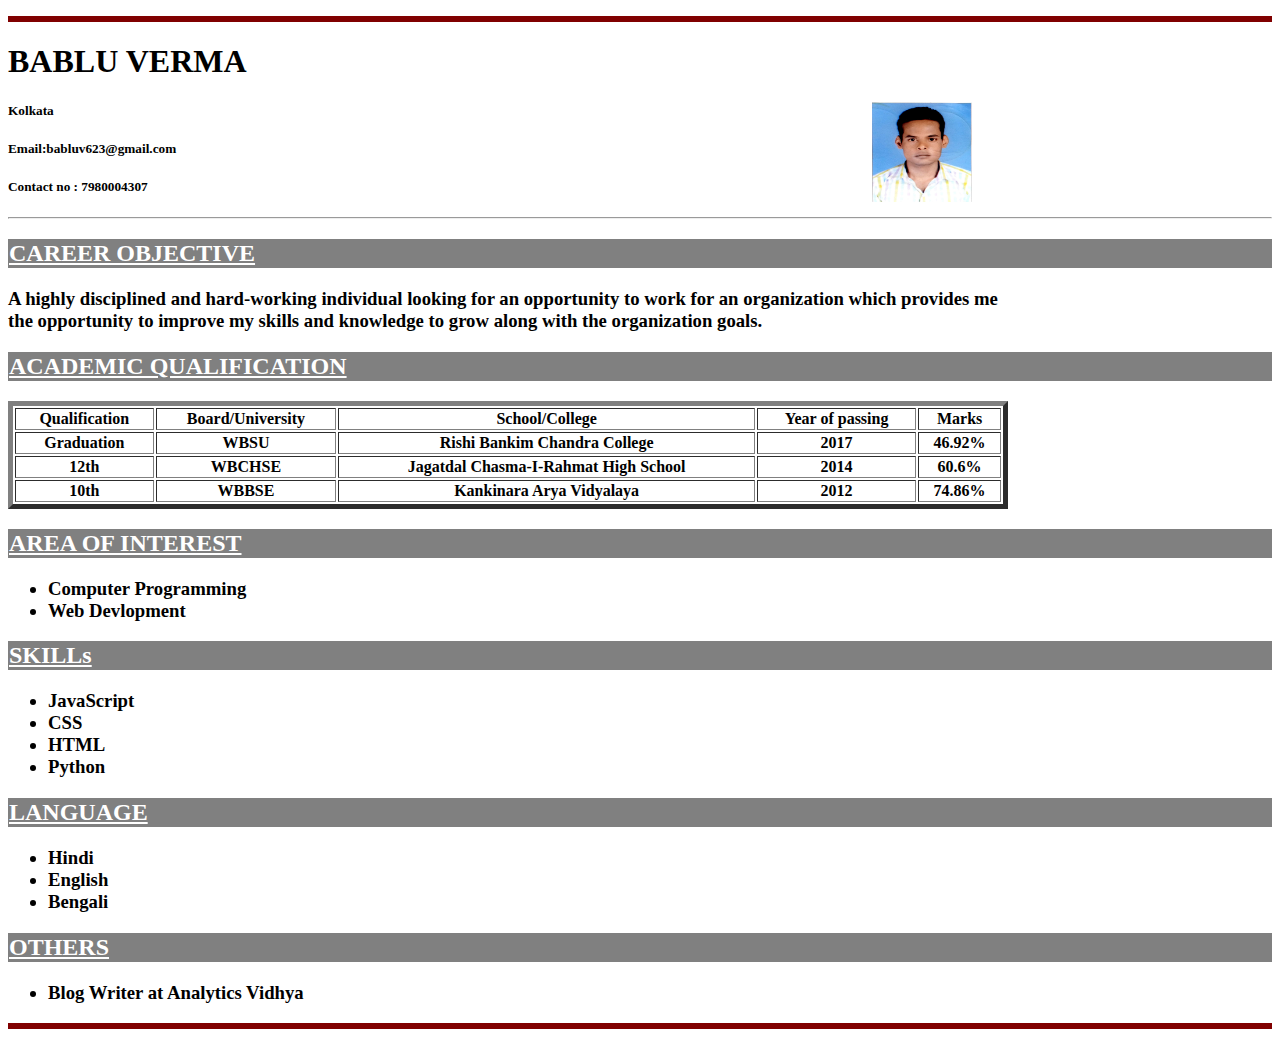
<file: week2task/resume.html>
<!DOCTYPE html>
<html>
<head>
    <title>RESUME</title>
</head>
<style>
    p 
    {
        
        border-style: solid; 
        border-color: maroon;
    }
</style>
<p>

<body>

    <h1 >BABLU VERMA</h1>
    <img src="bpic.jpg"width="100" height="100" hspace="300" align="right" alt="my picture">
    <h5>Kolkata</h5>
    <h5>Email:babluv623@gmail.com</h5>
    <h5>Contact no : 7980004307</h5><hr>

    <h2>
        <div style="background-color: gray;color:white;padding: 01px;">
        <u>CAREER OBJECTIVE</u>
    </h2>
         
    <h3>
         A highly disciplined and hard-working individual looking for an opportunity to work for an
organization which provides me <br> the opportunity to improve my skills and knowledge to
grow along with the organization goals.

    </h3>
    <h2>
        <div style="background-color: gray;color:white;padding: 01px;">
        <u>ACADEMIC QUALIFICATION</u>
    </h2>
    <table border="5" width="1000" >
        <tr>
            <th>Qualification</th>
            <th>Board/University</th>
            <th>School/College</th>
            <th>Year of passing</th>
            <th>Marks</th>
        </tr>
        <tr>
            <th>Graduation</th>
            <th>WBSU</th>
            <th>Rishi Bankim Chandra College</th>
            <th>2017</th>
            <th>46.92%</th>
        </tr>
        <tr>
            <th>12th</th>
            <th>WBCHSE</th>
            <th>Jagatdal Chasma-I-Rahmat High School </th>
            <th>2014</th>
            <th>60.6%</th>
        </tr>
        <tr>
            <th>10th</th>
            <th>WBBSE</th>
            <th>Kankinara Arya Vidyalaya</th>
            <th>2012</th>
            <th>74.86%</th>
        </tr>

    </table>
    <h2>
        <div style="background-color: gray;color:white;padding: 01px;">
        <u>AREA OF INTEREST</u>
    </h2>

    <ul>
        <b>
        <h3>
            
                <li>Computer Programming</li>
                <li>Web Devlopment</li>
            
        </h3>
        </b>
    </ul>
    <h2>
        <div style="background-color: gray;color:white;padding: 01px;">
        <u>SKILLs</u>
    </h2>
    <ul>
        <b>
            <h3>
                <li>JavaScript</li>
                <li>CSS</li>
                <li>HTML</li>
                <li>Python</li>
            </h3>
        </b>

    </ul>
    <h2>
        <div style="background-color: gray;color:white;padding: 01px;">
        <u>LANGUAGE</u>
    </h2>
    <ul>
        <b>
            <h3>
                <li>Hindi</li>
                <li>English</li>
                <li>Bengali</li>
            </h3>
        </b>
    </ul>
    <h2>
        <div style="background-color: gray;color:white;padding: 01px;">
        <u>OTHERS</u>
    </h2>
    <ul>
        <b>
            <h3>
                <li>Blog Writer at Analytics Vidhya</li>
            </h3>
        </b>
    </ul>

</body>
</p>
</html>
</file>
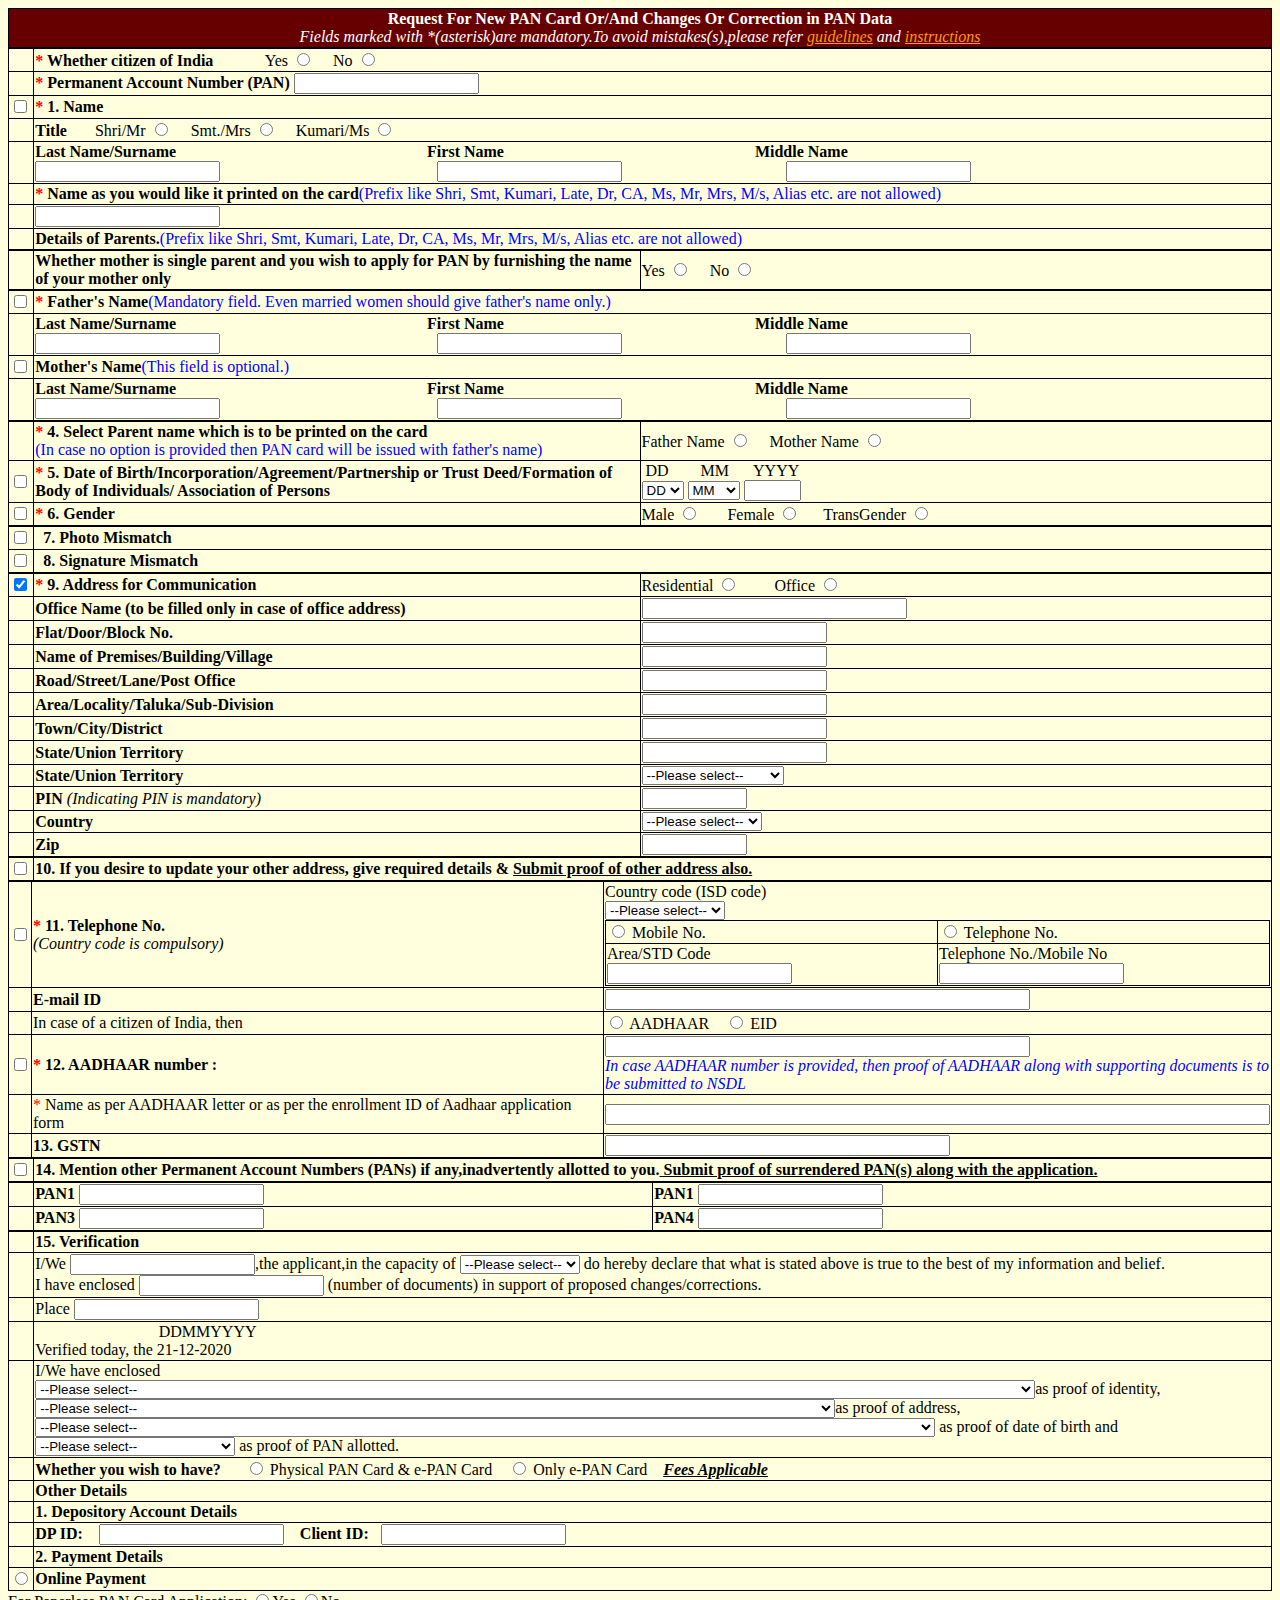
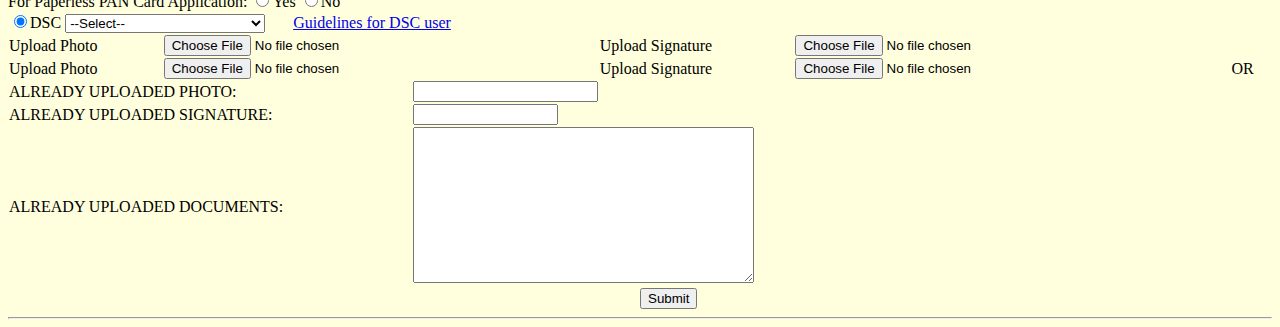
<file: week4tasks/pan_card.html>
<!DOCTYPE html>
<html lang="en">

<head>
    <meta charset="UTF-8">
    <meta name="viewport" content="width=device-width, initial-scale=1.0">
    <title>Pan Card</title>
    <style>
        table {
            border:  1px solid;
            width: 100%;
            border-collapse: collapse;
            
        }

        th,
        td,
        tr {
            border: 1px solid black;
        

        }

        .footer{
            border:none !important;
        }

        .space {
            margin-right: 20%;
        }

        .space1 {
            margin-right: 13%;
        }
        .space2 {
            margin-right: 10%;

        }
        .i{
            border:none;
            }
        body{
            background-color: #FFFFDD;
        }
        #header{
            background-color:#660000; 
            color: #FFFFFF;  
            text-align: center;
            
        }
        .header{
            color:#FF9900;
        }

        .hrfooter{
                border:1px thin black;            
        }
        input[type="submit"]{
            margin-left: 50%;
        }
        
    </style>

</head>

<body>
    <header>
        <table id="header">
            <tbody>
                <tr>
                    <td  >
                        <b>
                            Request For New PAN Card Or/And Changes Or Correction in PAN Data
                        </b>
                        <br>
                        <i>
                            Fields marked with *(asterisk)are mandatory.To avoid mistakes(s),please refer <a
                                href="#" class="header">guidelines</a> and <a href="#" class="header">instructions</a>
                        </i>
                    </td>
                </tr>
            </tbody>
        </table>
    </header>




    <table>
        <tbody>
            <tr>
                <td></td>
                <td width="98%">
                    <b style="color:red">*</b><b> Whether citizen of India</b> &nbsp; &nbsp; &nbsp; &nbsp; &nbsp; &nbsp;
                    <label for="yes">Yes</label>
                    <input type="radio" name="citizen" id="yes"> &nbsp; &nbsp;
                    <label for="no">No</label>
                    <input type="radio" name="citizen" id="no">
                </td>
            </tr>

            <tr>
                <td ></td>
                <td width="98%">
                    <b style="color:red">*</b><b> Permanent Account Number (PAN)</b>
                    <input type="text">
            </tr>

            <tr>
                <td > <input type="checkbox"></td>
                <td width="98%">
                   <b style="color:red">*</b> <b>1. Name</b>
            </tr>

            <tr>
                <td ></td>
                <td width="98%">
                    <b> Title</b>
                    &nbsp; &nbsp; &nbsp;
                    <label for="mr">Shri/Mr</label>
                    <input type="radio" name="Title" id="mr"> &nbsp; &nbsp;
                    <label for="mrs">Smt./Mrs</label>
                    <input type="radio" name="Title" id="mrs"> &nbsp; &nbsp;
                    <label for="ms">Kumari/Ms</label>
                    <input type="radio" name="Title" id="ms">
            </tr>

            <tr>
                <td></td>
                <td width="98%">
                    <b> Last Name/Surname <span class="space"></span>
                        First Name<span class="space"></span>
                        Middle Name</b> <br>
                    <input type="text"><span class="space1"></span> &nbsp; &nbsp;&nbsp; &nbsp;&nbsp; &nbsp;&nbsp;
                    &nbsp;&nbsp;<input type="text"> <span class="space1"></span><input type="text">

            </tr>

            <tr>
                <td></td>
                <td width="98%">
                    <b style="color:red">*</b><b> Name as you would like it printed on the card</b><span style="color:blue;">(Prefix like Shri, Smt, Kumari,
                        Late, Dr, CA, Ms, Mr, Mrs, M/s, Alias etc. are not allowed)</span>
            </tr>

            <tr>
                <td></td>
                <td width="98%">
                    <input type="text">
            </tr>


            <tr>
                <td></td>
                <td width="98%">
                    <b> Details of Parents.</b><span style="color:blue">(Prefix like Shri, Smt, Kumari, Late, Dr, CA, Ms, Mr, Mrs,
                        M/s, Alias etc. are not allowed)</span>
            </tr>

        </tbody>
    </table>


    <table id="table2">
        <tbody>

            <tr>
                <td></td>
                <td width="48%">
                    <b> Whether mother is single parent and you wish to apply for PAN by furnishing the name of your
                        mother only</b>
                </td>
                <td width=50%>
                    <label for="y">Yes</label>
                    <input type="radio" name="SingleParent" id="y"> &nbsp; &nbsp;
                    <label for="n">No</label>
                    <input type="radio" name="SingleParent" id="n">
                </td>
            </tr>

        </tbody>
    </table>


    <table>
        <tbody>
            <tr>
                <td> <input type="checkbox"></td>
                <td width="98%">
                    <b style="color:red;">*</b><b> Father's Name</b><span style="color:blue">(Mandatory field. Even married women should give father's name
                        only.)</span>
            </tr>

            <tr>
                <td ></td>
                <td width="98%">
                    <b> Last Name/Surname <span class="space"></span>
                        First Name<span class="space"></span>
                        Middle Name</b><br>
                    <input type="text"><span class="space1"></span> &nbsp; &nbsp;&nbsp; &nbsp;&nbsp; &nbsp;&nbsp;
                    &nbsp;&nbsp;<input type="text"> <span class="space1"></span><input type="text">
            </tr>

            <tr>
                <td > <input type="checkbox"></td>
                <td width="98%">
                    <b> Mother's Name</b><span style="color:blue">(This field is optional.)</span>
            </tr>

            <tr>
                <td></td>
                <td width="98%">
                    <b> Last Name/Surname <span class="space"></span>
                        First Name<span class="space"></span>
                        Middle Name</b><br>
                    <input type="text"><span class="space1"></span> &nbsp; &nbsp;&nbsp; &nbsp;&nbsp; &nbsp;&nbsp;
                    &nbsp;&nbsp;<input type="text"> <span class="space1"></span><input type="text">
            </tr>
        </tbody>
    </table>


    <table>
        <tbody>

            <tr>
                <td ></td>
                <td width="48%">
                    <b style="color:red">*</b><b> 4. Select Parent name which is to be printed on the card</b> <br>
                    <span style="color:blue">(In case no option is provided then PAN card will be issued with father's name)</span>
                </td>
                <td width=50%>
                    <label for="father">Father Name</label>
                    <input type="radio" name="Parentname" id=father> &nbsp; &nbsp;
                    <label for="mother">Mother Name</label>
                    <input type="radio" name="Parentname" id=mother>
                </td>
            </tr>

            <tr>
                <td> <input type="checkbox"></td>
                <td width="48%">
                    <b style="color:red">*</b><b> 5. Date of Birth/Incorporation/Agreement/Partnership
                        or Trust Deed/Formation of Body of Individuals/
                        Association of Persons</b>
                </td>
                <td width=50%>
                     &nbsp;DD &nbsp;&nbsp;&nbsp;&nbsp;&nbsp;&nbsp;&nbsp;MM&nbsp;&nbsp;&nbsp;&nbsp;&nbsp;&nbsp;YYYY<br>
                    <select name="" id="">
                        <option value="" selected>DD</option>
                        <option value="">1</option>
                        <option value="">2</option>
                        <option value="">3</option>
                        <option value="">4</option>
                        <option value="">5</option>
                        <option value="">6</option>
                        <option value="">7</option>
                        <option value="">8</option>
                        <option value="">9</option>
                        <option value="">10</option>
                        <option value="">11</option>
                        <option value="">12</option>
                        <option value="">13</option>
                        <option value="">14</option>
                        <option value="">15</option>
                        <option value="">16</option>
                        <option value="">17</option>
                        <option value="">18</option>
                        <option value="">19</option>
                        <option value="">20</option>
                        <option value="">21</option>
                        <option value="">22</option>
                        <option value="">23</option>
                        <option value="">24</option>
                        <option value="">25</option>
                        <option value="">26</option>
                        <option value="">27</option>
                        <option value="">29</option>
                        <option value="">30</option>
                        <option value="">31</option>
                    </select>
                    <select name="" id="">
                        <option value="" selected>MM</option>
                        <option value="">JAN</option>
                        <option value="">FEB</option>
                        <option value="">MAR</option>
                        <option value="">APR</option>
                        <option value="">MAY</option>
                        <option value="">JUN</option>
                        <option value="">JUL</option>
                        <option value="">AUG</option>
                        <option value="">SEP</option>
                        <option value="">OCT</option>
                        <option value="">NOV</option>
                        <option value="">DEC</option>
                    </select>
                    <input type="text" size="4">
                </td>
            </tr>

            <tr>
                <td ><input type="checkbox" name="" id=""></td>
                <td width="48%">
                <b style="color:red">*</b><b> 6. Gender</b> <br>
                </td>
                <td width=50%>
                    <label for="male">Male</label>
                    <input type="radio" name="Gender" id="male"> &nbsp; &nbsp; &nbsp;
                    <label for="female">Female</label>
                    <input type="radio" name="Gender" id="female">&nbsp; &nbsp; &nbsp;
                    <label for="transGender">TransGender</label>
                    <input type="radio" name="Gender" id="transGender">
                </td>
            </tr>
        </tbody>
    </table>

    <table>
        <tbody>
            <tr>
                <td> <input type="checkbox"></td>
                <td width="98%">
                    <b>&nbsp; 7. Photo Mismatch</b>
            </tr>

            <tr>
                <td> <input type="checkbox"></td>
                <td width="98%">
                    <b>&nbsp; 8. Signature Mismatch</b>
            </tr>
        </tbody>
    </table>

    <table>
        <tbody>
            <tr>
                <td> <input type="checkbox" checked></td>
                <td width="48%">
                    <b style="color:red">*</b><b> 9. Address for Communication</b> <br>
                </td>
                <td width=50%>
                    <label for="residential">Residential</label>
                    <input type="radio" name=" Address" id="residential"> &nbsp; &nbsp; &nbsp; &nbsp;
                    <label for=" office"> Office</label>
                    <input type="radio" name=" Address" id="office">&nbsp; &nbsp; &nbsp;
                </td>
            </tr>

            <tr>
                <td></td>
                <td width="48%">
                    <b>Office Name (to be filled only in case of office address)</b>
                </td>
                <td width=50%>
                    <input type="text" size="30">
                </td>
            </tr>


            <tr>
                <td></td>
                <td width="48%">
                    <b> Flat/Door/Block No.</b>
                </td>
                <td width=50%>
                    <input type="text">
                </td>
            </tr>

            <tr>
                <td></td>
                <td width="48%">
                    <b> Name of Premises/Building/Village</b>
                </td>
                <td width=50%>
                    <input type="text">
                </td>
            </tr>

            <tr>
                <td ></td>
                <td width="48%">
                    <b> Road/Street/Lane/Post Office</b>
                </td>
                <td width=50%>
                    <input type="text">
                </td>
            </tr>

            <tr>
                <td ></td>
                <td width="48%">
                    <b> Area/Locality/Taluka/Sub-Division</b>
                </td>
                <td width=50%>
                    <input type="text">
                </td>
            </tr>

            <tr>
                <td ></td>
                <td width="48%">
                    <b> Town/City/District</b>
                </td>
                <td width=50%>
                    <input type="text">
                </td>
            </tr>

            <tr>
                <td ></td>
                <td width="48%">
                    <b> State/Union Territory</b>
                </td>
                <td width=50%>
                    <input type="text">
                </td>
            </tr>

            <tr>
                <td ></td>
                <td width="48%">
                    <b> State/Union Territory</b>
                </td>
                <td width=50%>
                    <select name="" id="">
                        <option value="" selected>--Please select--</option>
                        <option value="">Andaman & Nicobar</option>
                        <option value="">Andhra Pradesh</option>
                        <option value="">Bihar</option>
                        <option value="">Delhi</option>
                        <option value="">Punjab</option>
                        <option value="">Goa</option>
                    </select>
                </td>
            </tr>

            <tr>
                <td ></td>
                <td width="48%">
                    <b> PIN</b> <i>(Indicating PIN is mandatory)</i>
                </td>
                <td width=50%>
                    <input type="text" size="10">
                </td>
            </tr>

            <tr>
                <td ></td>
                <td width="48%">
                    <b> Country</b>
                </td>
                <td width=50%>
                    <select name="" id="">
                        <option value="" selected>--Please select--</option>
                        <option value="">Afghanistan</option>
                        <option value="">Albania</option>
                        <option value="">Algeria</option>
                        <option value="">Andorra</option>
                        <option value="">Angola</option>
                        <option value="">India</option>
                    </select>
                </td>
            </tr>


            <tr>
                <td></td>
                <td width="48%">
                    <b> Zip</b>
                </td>
                <td width=50%>
                    <input type="text" size="10">
                </td>
            </tr>
        </tbody>
    </table>


    <table>
        <tbody>
            <tr>
                <td><input type="checkbox"></td>
                <td width="98%">
                    <b> 10. If you desire to update your other address, give required details & <u>
                            Submit proof of other address also.</u></b>
                </td>
            </tr>
        </tbody>
    </table>



    <table>
        <tbody>
            <tr>
                <td > <input type="checkbox"></td>
                <td width="48%">
                    <b style="color:red">*</b> <b> 11. Telephone No.
                    </b> <br> <i>(Country code is compulsory)</i>
                </td>
                <td width=50%>
                    <table>
                        <tbody>
                            <tr>
                                Country code (ISD code)<br>
                                <select name="" id="">
                                    <option value="" selected>--Please select--</option>
                                    <option value="">Afghanistan 93</option>
                                    <option value="">Albania 355</option>
                                    <option value="">Algeria 213</option>
                                    <option value="">Andorra 1-684</option>
                                    <option value="">Angola 244</option>
                                    <option value="">India 91</option>
                                </select>
                            </tr>

                            <tr>
                                <table>
                                    <tr>
                                        <td>
                                            <input type="radio" name="number" id="mob">
                                            <label for="mob">Mobile No.</label>
                                        </td>
                                        <td>
                                            <input type="radio" name="number" id="tel">
                                            <label for="tel">Telephone No.</label>
                                        </td>
                                    </tr>
                                    <tr>
                                        <td>
                                            Area/STD Code<br>
                                            <input type="text" size="20px">

                                        </td>
                                        <td>

                                            Telephone No./Mobile No<br>
                                            <input type="text" size="20px">
                                        </td>
                                    </tr>
                                </table>
                            </tr>

                            <tr>
                                <td > </td>
                                <td width="48%">
                                    <b> E-mail ID
                                    </b><br>
                                </td>
                                <td width=50%>
                                    <input type="text" size="50px">
                                </td>

                            </tr>

                            <tr>
                                <td > </td>
                                <td width="48%">
                                    In case of a citizen of India, then
                                </td>
                                <td width=50%>
                                    <input type="radio" name="proof" id="AADHAAR">
                                    <label for="AADHAAR">AADHAAR</label> &nbsp;&nbsp;
                                    <input type="radio" name="proof" id="EID">
                                    <label for="EID">EID</label>
                                </td>
                            </tr>

                            <tr>
                                <td><input type="checkbox"> </td>
                                <td width="48%">
                                    <b style="color:red">*</b> <b> 12. AADHAAR number :
                                    </b>
                                </td>
                                <td width=50%>
                                    <input type="text" size="50px"> <br>

                                     
                                        <i style="color: blue;"> In case AADHAAR number is provided,
                                            then proof of AADHAAR along with supporting documents is to be submitted to
                                            NSDL</i>
                                </td>

                            </tr>

                            <tr>
                                <td > </td>
                                <td width="48%">
                                    <span style="color:red">*</span> Name as per AADHAAR letter
                                    or
                                    as per the enrollment ID of Aadhaar application form
                                </td>
                                <td width=50%>
                                    <input type="text" size="80px">
                                </td>

                            </tr>
                            <tr>
                                <td > </td>
                                <td width="48%">
                                    <b> 13. GSTN</b>
                                </td>
                                <td width=50%>
                                    <input type="text" size="40px">
                                </td>
                            </tr>

                        </tbody>
                    </table>
                </td>
            </tr>
        </tbody>
    </table>

    <table>
        <tbody>
            <tr>
                <td ><input type="checkbox"></td>
                <td width="98%">
                    <b> 14. Mention other Permanent Account Numbers (PANs) if any,inadvertently allotted to you.<u>
                            Submit proof of surrendered PAN(s) along with the application.</u></b>
                </td>
            </tr>
        </tbody>
    </table>


    <table>
        <tbody>
            <tr>
                <td></td>
                <td width="49%">
                    <b>PAN1</b>
                    <input type="text">
                </td>
                <td width="49%">
                    <b>PAN1</b>
                    <input type="text">
                </td>
            </tr>
            <tr>
                <td ></td>
                <td width="49%">
                    <b>PAN3</b>
                    <input type="text">
                </td>
                <td width="49%">
                    <b>PAN4</b>
                    <input type="text">
                </td>
            </tr>
        </tbody>
    </table>

    <table>
        <tbody>
            <tr>
                <td ></td>
                <td width="98%"><b>15. Verification</b></td>
            </tr>

            <tr>
                <td></td>
                <td width="98%">
                    I/We <input type="text" width="70px">,the applicant,in the capacity of
                    <select name="" id="">
                        <option value="" selected>--Please select--</option>
                        <option value="">Himself/Herself</option>
                        <option value="">Representative</option>
                    </select>
                    do hereby declare that what is stated above is true to the best of my information and belief.<br>
                    I have enclosed <input type="text" width="30px"> (number of documents) in support of proposed
                    changes/corrections.
                </td>
            </tr>

            <tr>
                <td ></td>
                <td width="98%">
                    Place <input type="text">
                </td>
            </tr>

            <tr>
                <td></td>
                <td width="98%">
                    <span class="space2"></span>
                    DDMMYYYY<br>

                    Verified today, the 21-12-2020
                </td>
            </tr>

            <tr>
                <td></td>
                <td width="98%">
                    I/We have enclosed <br>
                    <select name="" id="" style="min-width: 1000px;">
                        <option value="" selected>--Please select--</option>
                        <option value="">Himself/Herself</option>
                        <option value="">Representative</option>
                    </select>as proof of identity,<br>
                    <select name="" id="" style="min-width: 800px;">
                        <option value="" selected>--Please select--</option>
                        <option value="">Himself/Herself</option>
                        <option value="">Representative</option>
                    </select>as proof of address, <br>
                    <select name="" id="" style="min-width: 900px;">
                        <option value="" selected>--Please select--</option>
                        <option value="">Himself/Herself</option>
                        <option value="">Representative</option>
                    </select> as proof of date of birth and <br>
                    <select name="" id="" style="min-width: 200px;">
                        <option value="" selected>--Please select--</option>
                        <option value="">Himself/Herself</option>
                        <option value="">Representative</option>
                    </select> as proof of PAN allotted.
                </td>
            </tr>

            <tr>
                <td ></td>
                <td width="98%">
                    <b> Whether you wish to have?</b> &nbsp;&nbsp;&nbsp;&nbsp;

                    <input type="radio" name="wish" id=" Physical ">
                    <label for=" Physical ">Physical PAN Card & e-PAN Card</label> &nbsp;&nbsp;

                    <input type="radio" name="wish" id="PAN">
                    <label for="PAN"> Only e-PAN Card </label>&nbsp;&nbsp;

                    <strong><em><u>Fees Applicable</u></em></strong>
                </td>
            </tr>

            <tr>
                <td ></td>
                <td width="98%">
                    <b> Other Details</b>
                </td>
            </tr>


            <tr>
                <td ></td>
                <td width="98%">
                    <b> 1. Depository Account Details</b>
                </td>
            </tr>

            <tr>
                <td ></td>
                <td width="98%">
                    <b> DP ID: </b>&nbsp;&nbsp; <input type="text"> &nbsp;&nbsp; <b>Client ID:</b>&nbsp;&nbsp; <input
                        type="text">
                </td>
            </tr>


            <tr>
                <td ></td>
                <td width="98%">
                    <b> 2. Payment Details</b>
                </td>
            </tr>

            <tr>
                <td><input type="radio"></td>
                <td width="98%">
                    <b> Online Payment</b>
                </td>
            </tr>
        </tbody>
    </table>


    <footer>

        <form class="footer">
            For Paperless PAN Card Application:
            <input type="radio" id="yes" name="paperless" value="yes">Yes
            <input type="radio" id="no" name="paperless" value="no">No
            <br>
            <table class="footer">
                <tr class="footer">
                    <td class="footer"><input type="radio" id="DSC" name="DSC" value="DSC" checked>DSC
                        <select name="SelectDSC" id="" style="width:200px;">
                            <option value="Select">--Select--</option>
                            <option value="Minor">Minor</option>
                            <option value="Lunatic">Lunatic/Idiot</option>
                            <option value="Self">Self</option>
                        </select>
                        &nbsp; &nbsp; &nbsp;   <a href="https://tin.tin.nsdl.com/pan/InstructionDSC.html" target='_blank'>Guidelines for
                            DSC user</a>
                    </td>
                       
                    
                </tr>
            </table>
            <table width=100% class="footer">
                <tr class="footer">
                    <td class="footer">
                        Upload Photo </td>
                    <td class="footer"> <input type="file" name="Choose File" id="1" No file chosen>
                    </td>
                    <td class="footer"> Upload Signature </td>
                    <td class="footer"> <input type="file" name="Choose File" id="1" No file chosen>
                    </td>
                </tr>
                <tr class="footer">
                    <td class="footer">
                        Upload Photo </td>
                    <td class="footer"> <input type="file" name="Choose File" id="1" No file chosen>
                    </td>
                    <td class="footer"> Upload Signature </td>
                    <td class="footer"> <input type="file" name="Choose File" id="2" No file chosen>
                    </td>
                    <td class="footer">
                        OR
                    </td>
                </tr>
            </table>

        <table class="i" >
            <tbody >
                <tr class="i">
                    <td class="i" width="32%">
        ALREADY UPLOADED PHOTO: </td><td class="i"><input type="text"></td></tr>
    
        <tr class="i">
            <td class="i"width="32%">
        ALREADY UPLOADED SIGNATURE: </td>
        <td class="i"><input type="text" size="15"></td>
    </tr>
                <tr class="i" >
                    <td class="i"width="32%">
        ALREADY UPLOADED DOCUMENTS:</td><td class="i">
            <textarea name="" id="" cols="40" rows="10" ></textarea>
    </td>
    </tr>
    </tbody>   
    </table>
    
        <input type="submit" >
    
    <hr class="hrfooter">

    </footer>


</body>

</html>
</file>
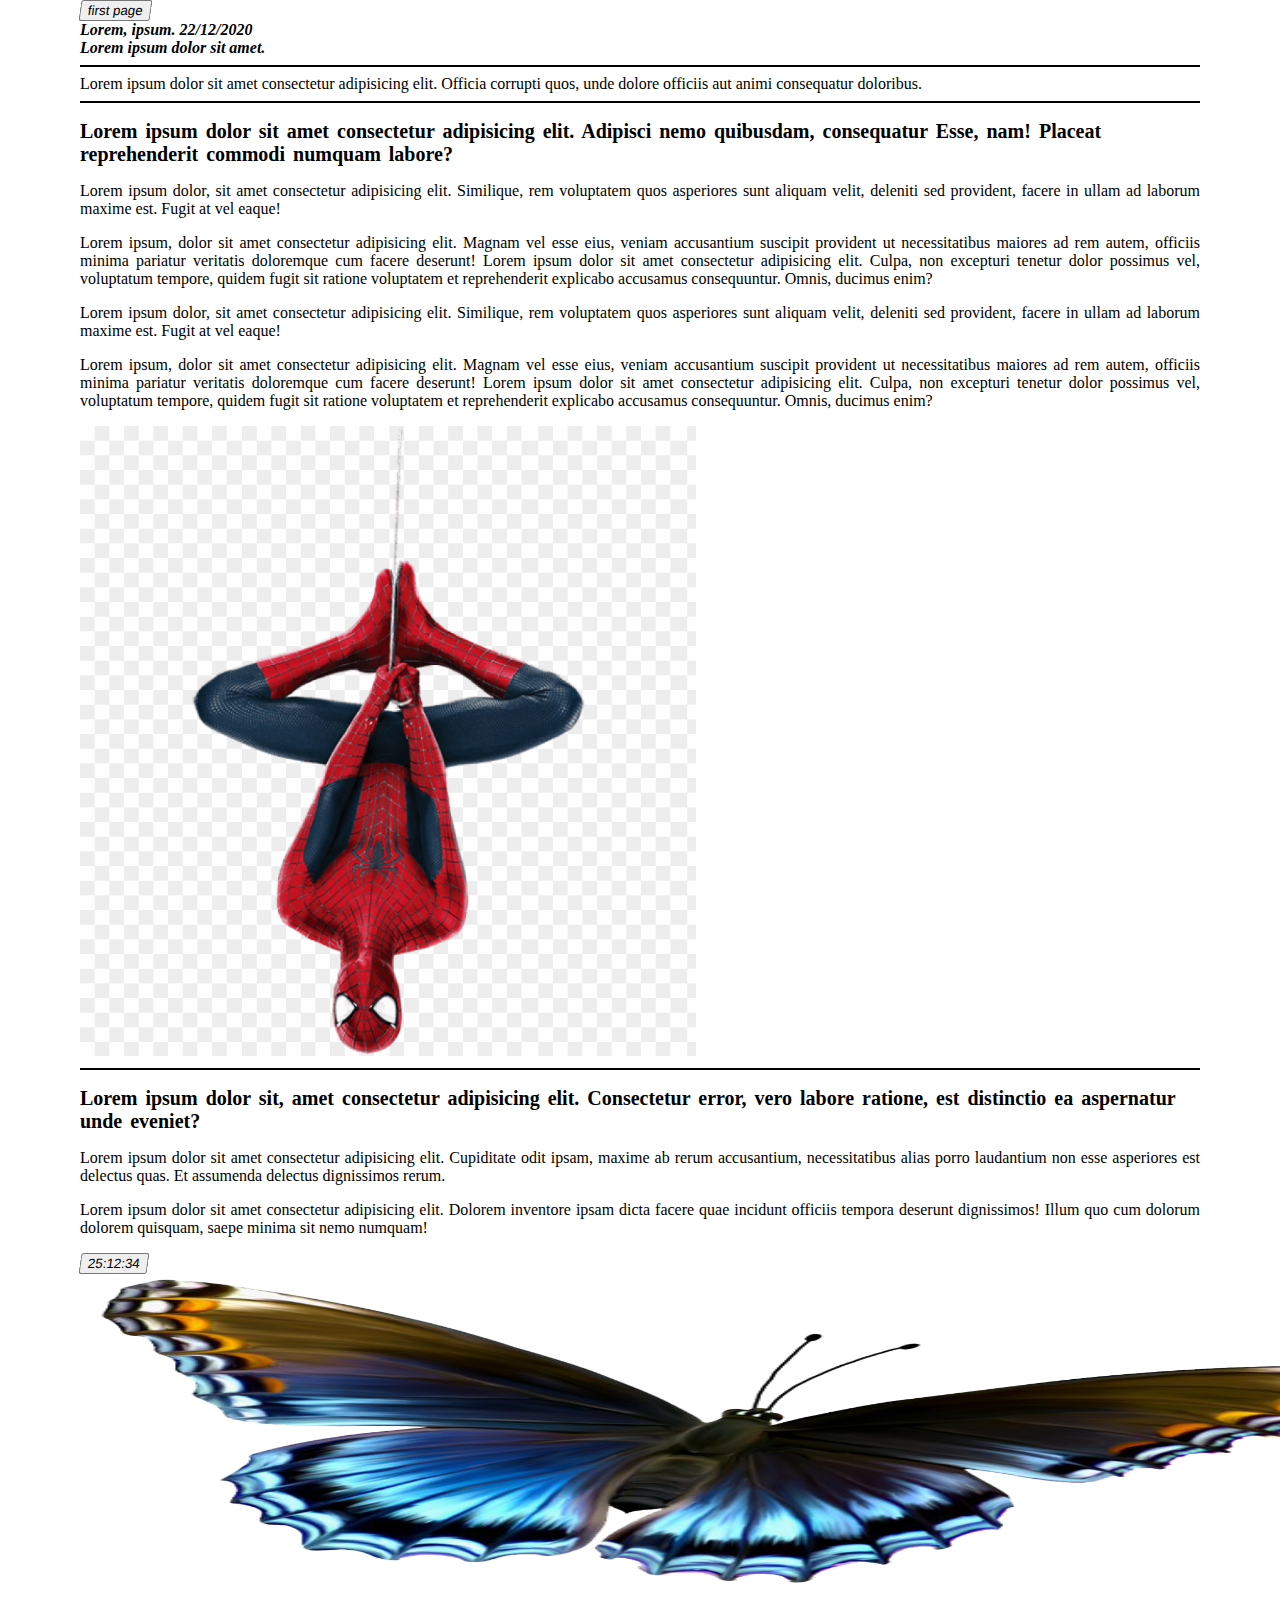
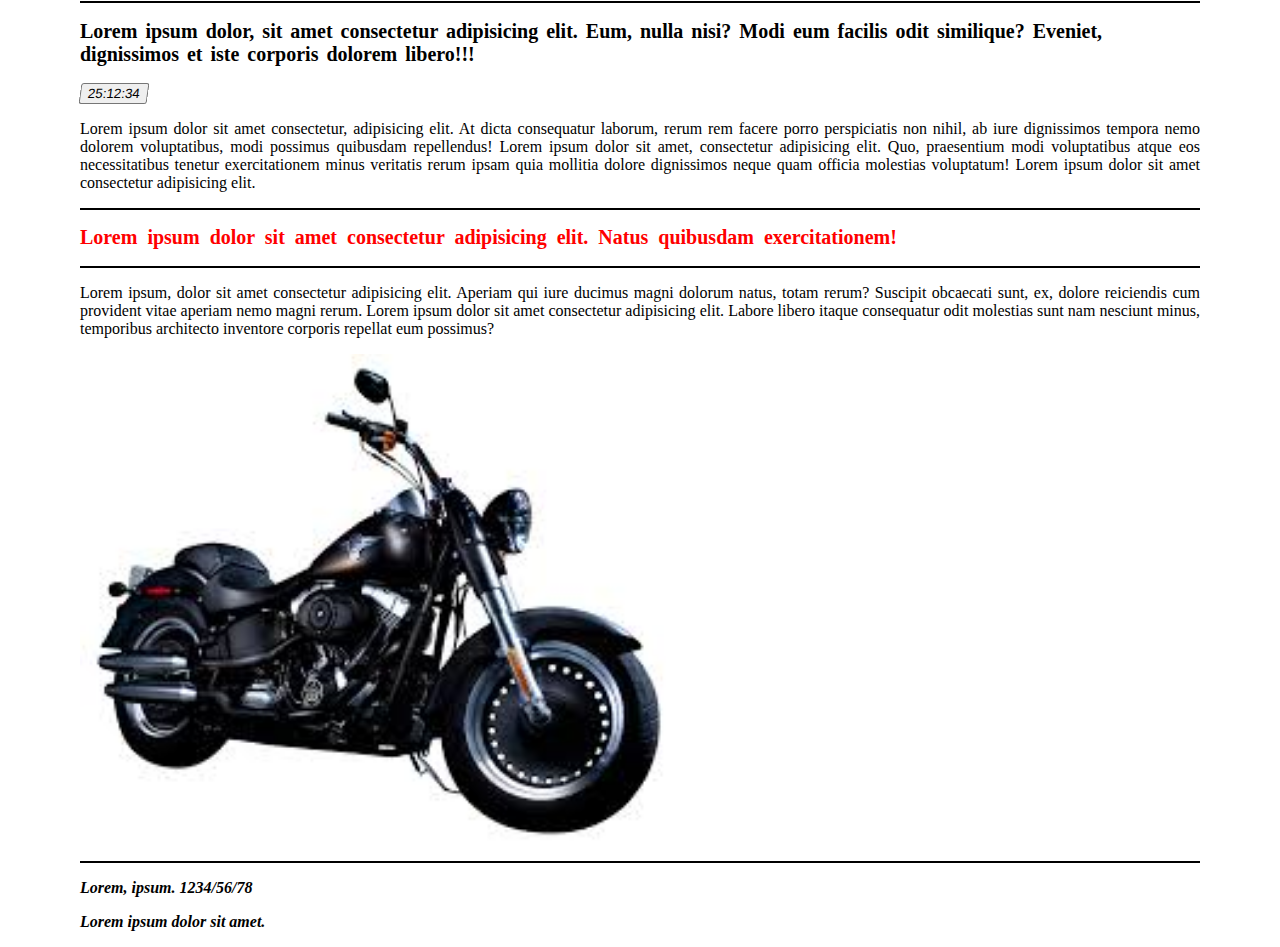
<file: week5task/news_paper/page2.html>
<!DOCTYPE html>
<html lang="en">
  <head>
    <meta charset="UTF-8" />
    <meta name="viewport" content="width=device-width, initial-scale=1.0" />
    <title>Page2</title>
    <link
      rel="stylesheet"
      href="https://cdn.jsdelivr.net/npm/bootstrap@4.5.3/dist/css/bootstrap.min.css"
      integrity="sha384-TX8t27EcRE3e/ihU7zmQxVncDAy5uIKz4rEkgIXeMed4M0jlfIDPvg6uqKI2xXr2"
      crossorigin="anonymous"
    />
    <link rel="stylesheet" href="styles.css" />
  </head>

  <body>
     <a href="index.html"><button type="button" class="btn btn-light">first page</button></a>
       <div class="header">
        <div class="row">
          <div class="col-sm-4">
            <i><b>Lorem, ipsum. 22/12/2020 </b></i>
          </div>
          <div class="col-sm-4 offset-sm-4">
            <i><b>Lorem ipsum dolor sit amet.</b></i>
          </div>
        </div>
      </div>

      <div class="container-1">
        <hr />
        Lorem ipsum dolor sit amet consectetur adipisicing elit. Officia
        corrupti quos, unde dolore officiis aut animi consequatur doloribus.
        <hr />
      </div>

      <div class="container-2">
        <div class="row">
          <div class="col-sm-8">
            <h2>
              Lorem ipsum dolor sit amet consectetur adipisicing elit. Adipisci
              nemo quibusdam, consequatur Esse, nam! Placeat reprehenderit
              commodi numquam labore?
            </h2>
            <div class="row">
              <div class="col-sm-6">
                <p>
                  Lorem ipsum dolor, sit amet consectetur adipisicing elit.
                  Similique, rem voluptatem quos asperiores sunt aliquam velit,
                  deleniti sed provident, facere in ullam ad laborum maxime est.
                  Fugit at vel eaque!
                </p>
                <p>
                  Lorem ipsum, dolor sit amet consectetur adipisicing elit.
                  Magnam vel esse eius, veniam accusantium suscipit provident ut
                  necessitatibus maiores ad rem autem, officiis minima pariatur
                  veritatis doloremque cum facere deserunt! Lorem ipsum dolor
                  sit amet consectetur adipisicing elit. Culpa, non excepturi
                  tenetur dolor possimus vel, voluptatum tempore, quidem fugit
                  sit ratione voluptatem et reprehenderit explicabo accusamus
                  consequuntur. Omnis, ducimus enim?
                </p>
              </div>
              <div class="col-sm-6">
                <p>
                  Lorem ipsum dolor, sit amet consectetur adipisicing elit.
                  Similique, rem voluptatem quos asperiores sunt aliquam velit,
                  deleniti sed provident, facere in ullam ad laborum maxime est.
                  Fugit at vel eaque!
                </p>
                <p>
                  Lorem ipsum, dolor sit amet consectetur adipisicing elit.
                  Magnam vel esse eius, veniam accusantium suscipit provident ut
                  necessitatibus maiores ad rem autem, officiis minima pariatur
                  veritatis doloremque cum facere deserunt! Lorem ipsum dolor
                  sit amet consectetur adipisicing elit. Culpa, non excepturi
                  tenetur dolor possimus vel, voluptatum tempore, quidem fugit
                  sit ratione voluptatem et reprehenderit explicabo accusamus
                  consequuntur. Omnis, ducimus enim?
                </p>
              </div>
            </div>
          </div>
          <div class="col-sm-4">
            <img
              src="spidy.png"
              alt="image"
              class="img-fluid vertical-image"
            />
          </div>
        </div>
      </div>
      <hr />
      <div class="container-3">
        <div class="row">
          <div class="col-sm-12">
            <h2>
              Lorem ipsum dolor sit, amet consectetur adipisicing elit.
              Consectetur error, vero labore ratione, est distinctio ea
              aspernatur unde eveniet?
            </h2>
            <div class="row">
              <div class="col-sm-4">
                <p>
                  Lorem ipsum dolor sit amet consectetur adipisicing elit.
                  Cupiditate odit ipsam, maxime ab rerum accusantium,
                  necessitatibus alias porro laudantium non esse asperiores est
                  delectus quas. Et assumenda delectus dignissimos rerum.
                </p>
                <p>
                  Lorem ipsum dolor sit amet consectetur adipisicing elit.
                  Dolorem inventore ipsam dicta facere quae incidunt officiis
                  tempora deserunt dignissimos! Illum quo cum dolorum dolorem
                  quisquam, saepe minima sit nemo numquam!
                </p>
              </div>
              <div class="col-sm-8">
                <button type="button" class="btn btn-danger">25:12:34</button>

                <img
                  src="butterfly.png"
                  alt="Image"
                  class="img-fluid horizontal-image"
                />
              </div>
            </div>
            <hr />
          </div>
        </div>
      </div>
      <div class="container-4">
        <div class="row">
          <div class="col-sm-12">
            <h2>
              Lorem ipsum dolor, sit amet consectetur adipisicing elit. Eum,
              nulla nisi? Modi eum facilis odit similique? Eveniet, dignissimos
              et iste corporis dolorem libero!!!
            </h2>
            <div class="row">
              <div class="col-sm-4 pt-5">
                <button type="button" class="btn btn-danger">25:12:34</button>
                <p class="text-justify">
                  Lorem ipsum dolor sit amet consectetur, adipisicing elit. At
                  dicta consequatur laborum, rerum rem facere porro perspiciatis
                  non nihil, ab iure dignissimos tempora nemo dolorem
                  voluptatibus, modi possimus quibusdam repellendus! Lorem ipsum
                  dolor sit amet, consectetur adipisicing elit. Quo, praesentium
                  modi voluptatibus atque eos necessitatibus tenetur
                  exercitationem minus veritatis rerum ipsam quia mollitia
                  dolore dignissimos neque quam officia molestias voluptatum!
                  Lorem ipsum dolor sit amet consectetur adipisicing elit.
                </p>
              </div>
              <div class="col-sm-4 pt-2">
                <hr />
                <h2 class="redtext">
                  Lorem ipsum dolor sit amet consectetur adipisicing elit. Natus
                  quibusdam exercitationem!
                </h2>
                <hr />
                <p class="text-justify">
                  Lorem ipsum, dolor sit amet consectetur adipisicing elit.
                  Aperiam qui iure ducimus magni dolorum natus, totam rerum?
                  Suscipit obcaecati sunt, ex, dolore reiciendis cum provident
                  vitae aperiam nemo magni rerum. Lorem ipsum dolor sit amet
                  consectetur adipisicing elit. Labore libero itaque consequatur
                  odit molestias sunt nam nesciunt minus, temporibus architecto
                  inventore corporis repellat eum possimus?
                </p>
              </div>
              <div class="col-sm-4 pt-2">
                <img
                  src="bike.png"
                  alt="image"
                  class="img-fluid final-image"
                />
              </div>
            </div>
          </div>
        </div>
      </div>
      <div class="foooter">
        <hr />

        <div class="row">
          <div class="col-sm-4">
            <p>
              <i><b>Lorem, ipsum. 1234/56/78</b></i>
            </p>
          </div>
          <div class="col-sm-4 offset-sm-4">
            <p>
              <i><b>Lorem ipsum dolor sit amet.</b></i>
            </p>
          </div>
        </div>
      </div>
    </div>
    <script
      src="https://code.jquery.com/jquery-3.5.1.slim.min.js"
      integrity="sha384-DfXdz2htPH0lsSSs5nCTpuj/zy4C+OGpamoFVy38MVBnE+IbbVYUew+OrCXaRkfj"
      crossorigin="anonymous"
    ></script>
    <script
      src="https://cdn.jsdelivr.net/npm/bootstrap@4.5.3/dist/js/bootstrap.bundle.min.js"
      integrity="sha384-ho+j7jyWK8fNQe+A12Hb8AhRq26LrZ/JpcUGGOn+Y7RsweNrtN/tE3MoK7ZeZDyx"
      crossorigin="anonymous"
    ></script>
  </body>
</html>
</file>
<file: week4tasks/styles.css>
* {
  margin: 0px 30px;
}

body {
  box-sizing: border-box;
}

.header-class {
  display: block;
  text-align: center;
  position: relative;
  background-color: #7e7474;
  height: 55vh;
}

img {
  height: 200px;
  width: 200px;
  margin-top: 50px;
  border: dotted 5px yellow;
  border-radius: 50%;
}

.name {
  display: inline-block;

  border-radius: 25px;
  position: relative;
  bottom: 45px;
}
.fas {
  border: 1px solid black;
  border-radius: 50%;
  color: rgb(218, 146, 13);
  background-color: black;
  padding: 10px;
  font-size: 24px;
}
.span {
  position: relative;
  margin-left: -20px;
  font-size: 30px;
}

.overlap {
  height: 7.5vh;
  background-color: whitesmoke;
  margin: auto;
  padding: auto;
}

.s-name {
  padding: 20px 80px;
  background-color: yellow;
  border-radius: 20px;
  font-size: 30px;
  font-family: Georgia, "Times New Roman", Times, serif;
  text-transform: uppercase;
}

.p-address {
  padding: 10px;
  text-align: center;
}

.profile,
.skills {
  padding: 10px;
}

.work-exp {
  padding-top: 10px;
}

.education,
.projects {
  padding: 10px;
}

.column {
  padding-top: 10px 10px;
  column-count: 2;
  column-gap: 20px;
  column-rule-style: solid;
  column-rule-width: 1px;
  column-rule-color: lightgray;
  column-width: 100px;
}
table,
td {
  border: 0px;
  border-collapse: collapse;
}
</file>
<file: hackathon/Spotify-clone/style.css>
/* CSS HEX 
--black-chocolate: #131200ff;
--mantis: #78bc61ff;
--dark-khaki: #c0c781ff;
--camel: #c59b76ff;
--salmon: #e9806eff;
*/

body {
  background-color: #c0c781ff;
}

#tokenSection {
  display: none;
}

#playlistSection {
  display: none;
}

.container {
  padding: 20px;
  background-color: #78bc61ff;
}

/* #albumImage {
  width: 60px;
  float: left;
  margin: 20px;
}

#trackTitle {
  font-size: 25px;
}

#trackArtist {
  font-size: 15px;
} */

/* .welcomeText{
    font-size:2em;
} */

/* code=[base64] */
</file>
<file: week5task/html-css2/styles.css>
@import url("https://fonts.googleapis.com/css2?family=Dosis:wght@700&family=Parisienne&family=Roboto:wght@300;400;500;700&display=swap");

body {
  background-color: #1f1527;
  font-family: "Roboto", sans-serif;
  margin: 0px 50px 250px 50px;
}

.border {
  margin: 50px 50px 0px;
  padding: 0;
  border: 3px dashed white;
  border-top-left-radius: 100px;
  border-top-right-radius: 100px;
  border-bottom: none;
  height: 406rem;
}
.top-container {
  width: 100%;
  height: 650px;
  text-align: center;
  word-spacing: 15px;
  letter-spacing: 12px;
}

.logo {
  background-color: #1f1527;
  color: white;
  height: 60px;
  width: 340px;
  font-size: 3rem;
  margin: auto;
  padding: auto;
  text-align: center;
  position: relative;
  bottom: 80px;
  font-family: "Dosis", sans-serif;
}

.cur {
  font-family: "Parisienne", cursive;
  color: #dfd5cf;
  font-size: 10rem;
}

.head-weight {
  font-family: "Times New Roman", Times, serif;
  color: #e3bfc1;
  /* font-weight: bold; */
  font-size: 2.6rem;
}

.conts {
  transform: skewY(4deg);
  text-align: center;
  padding: 70px;
  position: relative;
  top: 30px;
}

.container-1 {
  background-color: #d7cdc4;
  opacity: 0.8;
  width: 100%;
  height: 650px;
  transform: skewY(-4deg);
}

.container-2 {
  width: 100%;
  height: 650px;
  background-color: #1d1424;
  transform: skewY(-4deg);
}

.container-3 {
  width: 100%;
  height: 650px;
  background-color: #f8d6c3;
  transform: skewY(-4deg);
}

.container-4 {
  width: 100%;
  height: 650px;
  background-color: #f1a4b5;
  transform: skewY(-4deg);
}

.container-5 {
  width: 100%;
  height: 650px;
  background-color: #c4cbcf;
  transform: skewY(-4deg);
}

.container-6 {
  width: 100%;
  height: 650px;
  background-color: #24172b;
  transform: skewY(-4deg);
}

.container-7 {
  width: 100%;
  height: 650px;
  background-color: #f6c2ca;
  transform: skewY(-4deg);
}

.container-8 {
  width: 100%;
  height: 650px;
  background-color: #fee4cd;
  transform: skewY(-4deg);
}

.footer {
  width: 100%;
  height: 550px;
  background-color: #dadcdd;
  transform: skewY(-4deg);
}

.footerf {
  width: 100%;
  height: 100px;
  background-color: #dadcdd;
  position: relative;
  bottom: 50px;
}

.cont-div {
  width: 50%;
  position: relative;
  left: 25%;
  bottom: 50px;
  text-align: left;
  word-spacing: 3px;
  letter-spacing: 1px;
}

.cont-div-2 {
  width: 50%;
  position: relative;
  left: 41%;
  bottom: 50px;
  text-align: left;
  word-spacing: 3px;
  letter-spacing: 1px;
}

.cont-div-3 {
  width: 50%;
  position: relative;
  left: 355px;
  bottom: 50px;
  text-align: left;
  word-spacing: 3px;
  letter-spacing: 1px;
}

.cont-div-4 {
  width: 50%;
  position: relative;
  left: 375px;
  bottom: 50px;
  text-align: left;
  word-spacing: 3px;
  letter-spacing: 1px;
}

.cont-div-5 {
  width: 50%;
  position: relative;
  left: 365px;
  bottom: 50px;
  text-align: left;
  word-spacing: 3px;
  letter-spacing: 1px;
}

.cont-div-6 {
  width: 60%;
  position: relative;
  left: 400px;
  bottom: 50px;
  text-align: left;
  word-spacing: 3px;
  letter-spacing: 1px;
}

.cont-div-7 {
  width: 50%;
  position: relative;
  left: 380px;
  bottom: 50px;
  text-align: left;
  word-spacing: 3px;
  letter-spacing: 1px;
}

.f-desc {
  display: inline-block;
  width: 70%;
  color: #929497;
  font-weight: bold;
  font-size: 1.4rem;
  text-align: left;
}

.f-title {
  float: right;
  position: relative;
  bottom: 30px;
}

.footer-logo {
  color: #000000;
  font-size: 2rem;
  position: relative;
  top: 20px;
  left: 20px;
  font-family: "Dosis", sans-serif;
}

.title-cont-f {
  position: relative;
  text-align: right;
}

.date {
  display: inline-block;
  margin-top: 10px;
  margin-left: 20px;
  font-size: 1.5rem;
  color: #929497;
  font-weight: bold;
}

.fnote {
  float: right;
  margin-top: 10px;
  margin-right: 20px;
  font-size: 1.5rem;
  color: #929497;
  font-weight: bold;
}
</file>
<file: week5task/news_paper/styles.css>
body {
  margin: 0px 80px;
}
hr {
  border: 1px solid black;
}
.bolder-news {
  text-transform: uppercase;
  font-weight: bold;
}

.btn {
  transform: skewX(-8deg);
}

.redtext {
  color: red;
  font-weight: 20px;
  word-spacing: 5px;
  font-weight: bold;
}

p {
  text-align: justify;
}

h2 {
  font-size: 20px;
  word-spacing: 3px;
}

.vertical-image {
  height: 70vh;
}

.horizontal-image {
  width: 150vh;
  height: 35vh;
}

.final-image {
  height: 55vh;
}
</file>
<file: week6task/resume_dom/styles.css>
* {
  margin: 0px 30px;
}

body {
  box-sizing: border-box;
}

.header1 {
  display: block;
  text-align: center;
  position: relative;
  background-color: #7e7474;
  height: 55vh;
}

.profilepic {
  margin-top: 50px;
  width: 200px;
  height: 200px;
  border: dotted 5px yellow;
  border-radius: 50%;
}

.name1 {
  display: inline-block;
  text-transform: uppercase;
  font-size: 40px;
  font-family: Georgia, "Times New Roman", Times, serif;
  border-radius: 25px;
  position: relative;
  bottom: 45px;
}

.overlap {
  height: 7.5vh;
  background-color: whitesmoke;
  margin: auto;
  padding: auto;
}

.sname {
  padding: 20px 40px;
  background-color: yellow;
  border-radius: 20px;
}

.paddress {
  padding: 10px;
  text-align: center;
}

.fas {
  font-size: 20px;
  border: 1px solid black;
  border-radius: 50%;
  padding: 7px;
  color: orange;
  background-color: black;
}
.span {
  margin-left: -40px;
  font-size: 30px;
}

.profile,
.skills,
.profile1 {
  padding: 10px;
}

.workexp {
  padding-top: 10px;
}

.education,
.projects {
  padding: 10px;
}

.column {
  padding-top: 10px 10px;
  column-count: 2;
  column-gap: 20px;
  column-rule-style: solid;
  column-rule-width: 1px;
  column-rule-color: lightgray;
  column-width: 100px;
}
table,
td {
  border: 0px;
  border-collapse: collapse;
}

.footer {
  padding: 15px;
  text-align: center;
  background-color: #f4f4f2;
}
</file>
